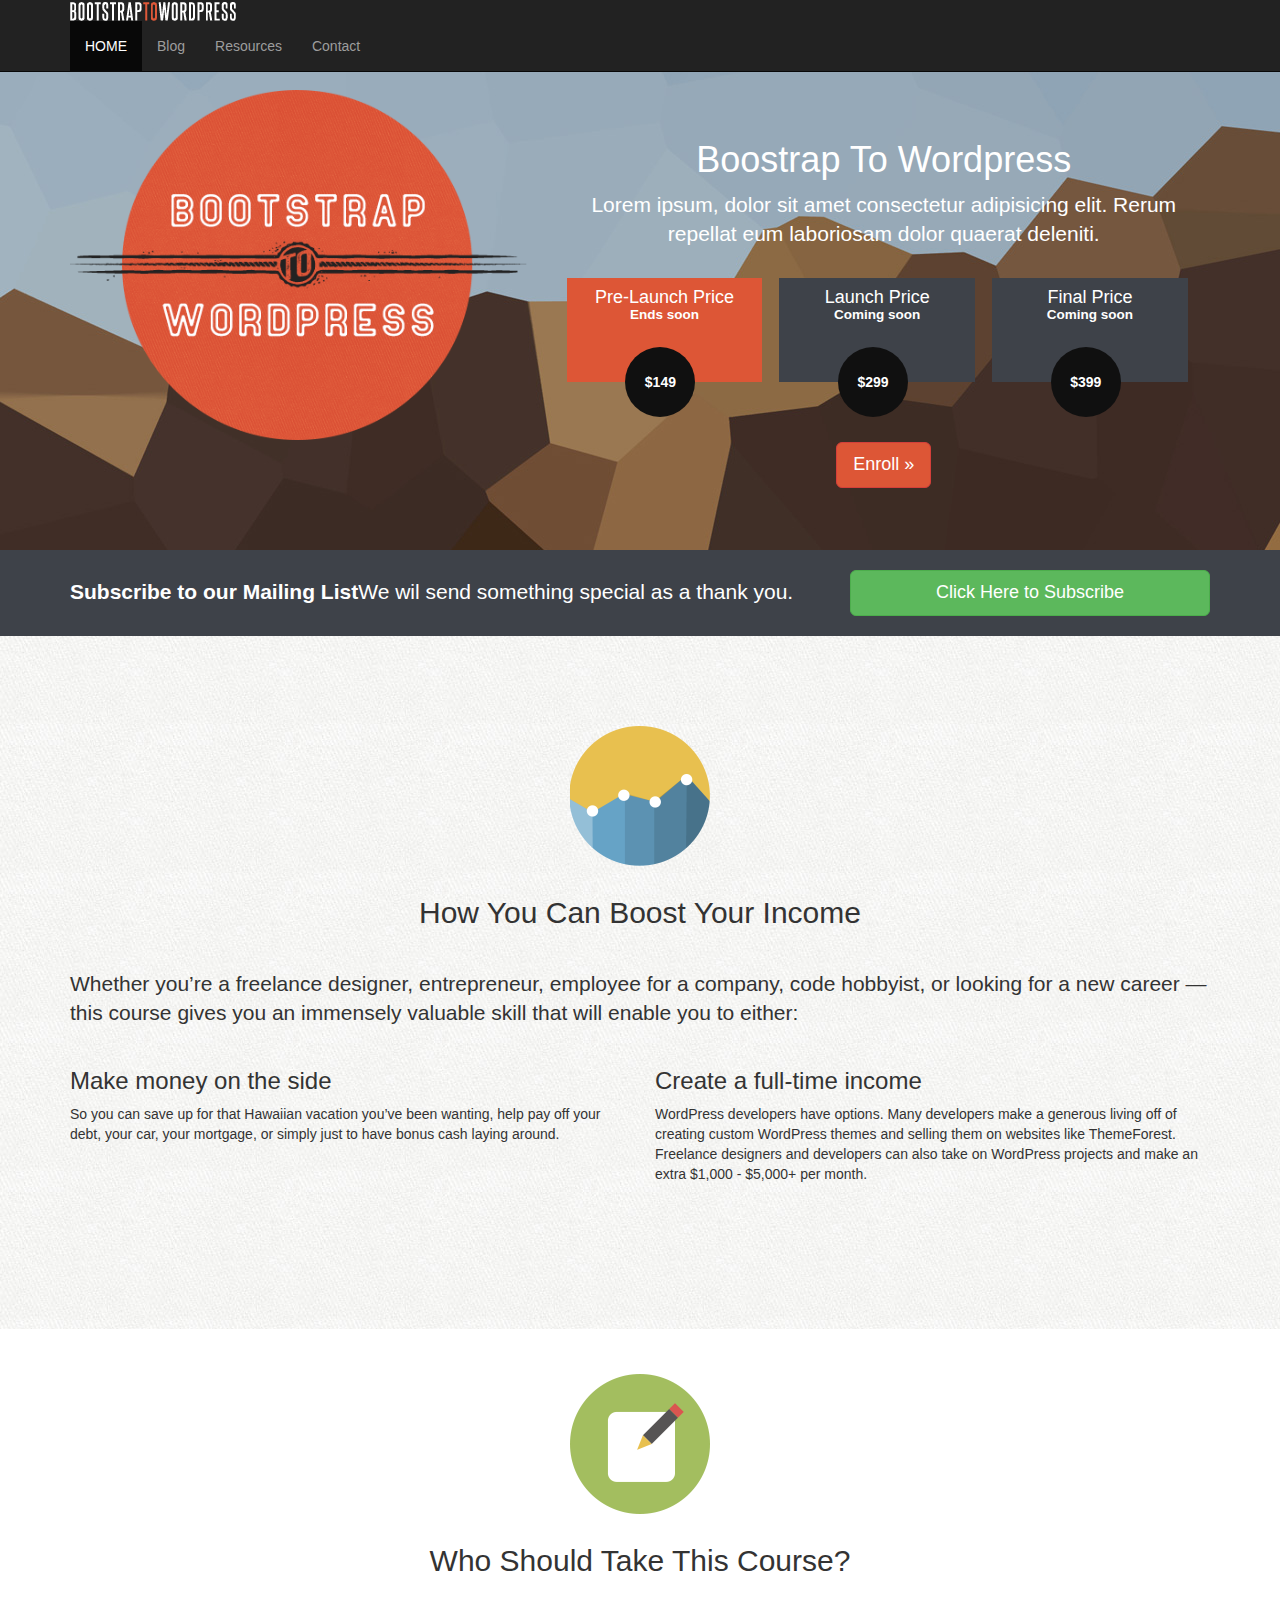
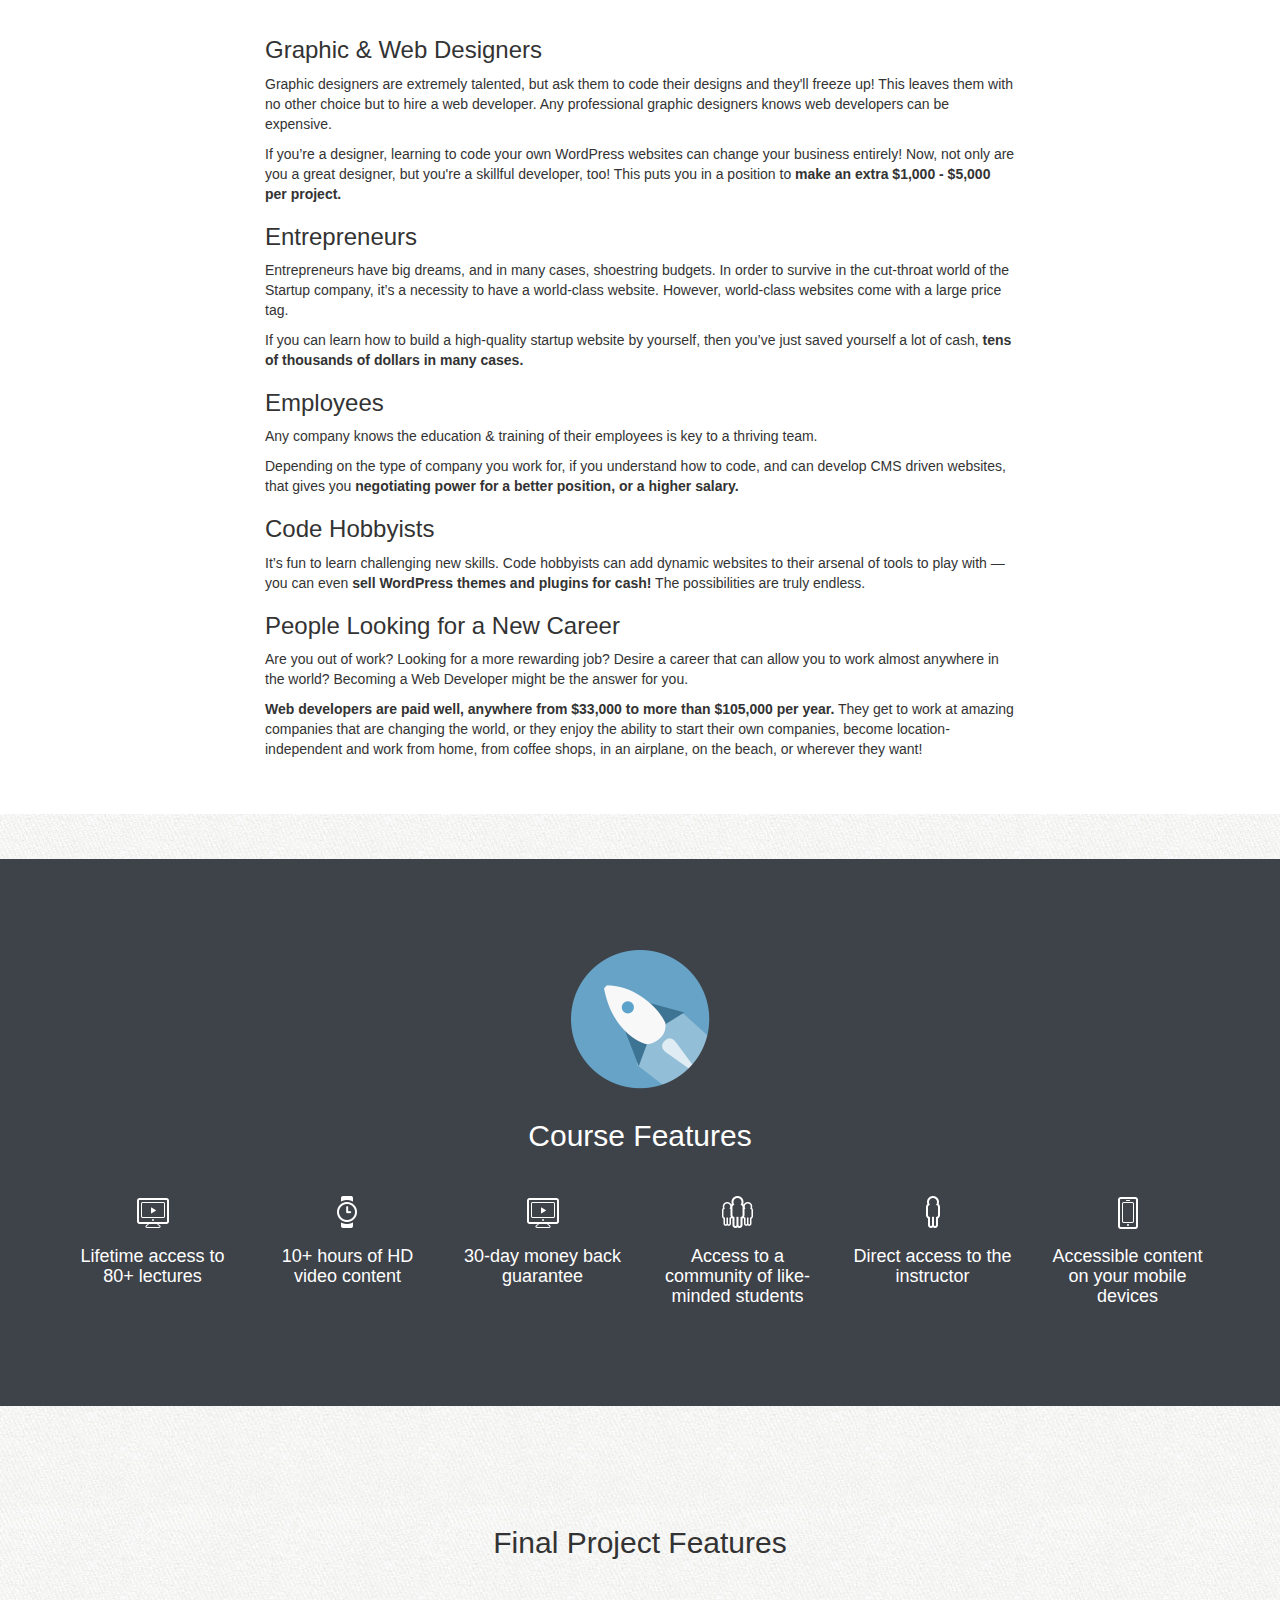
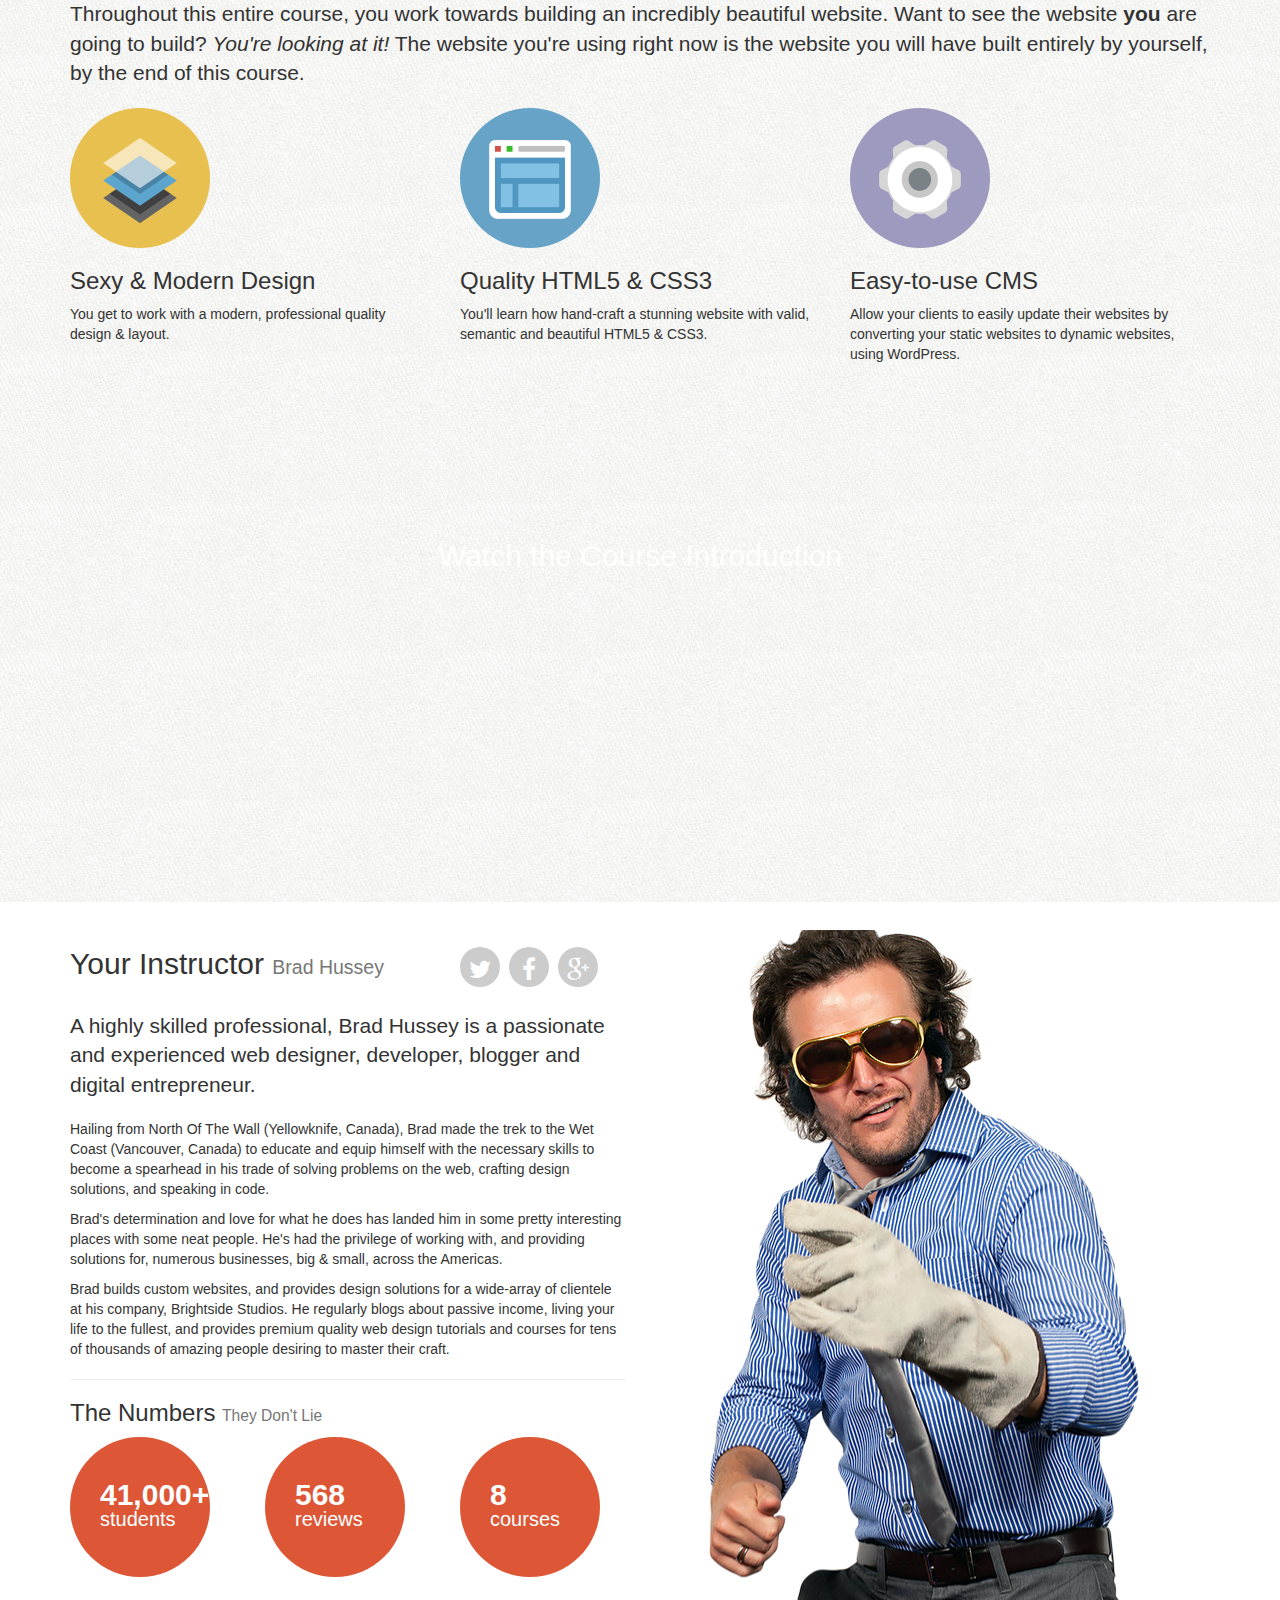
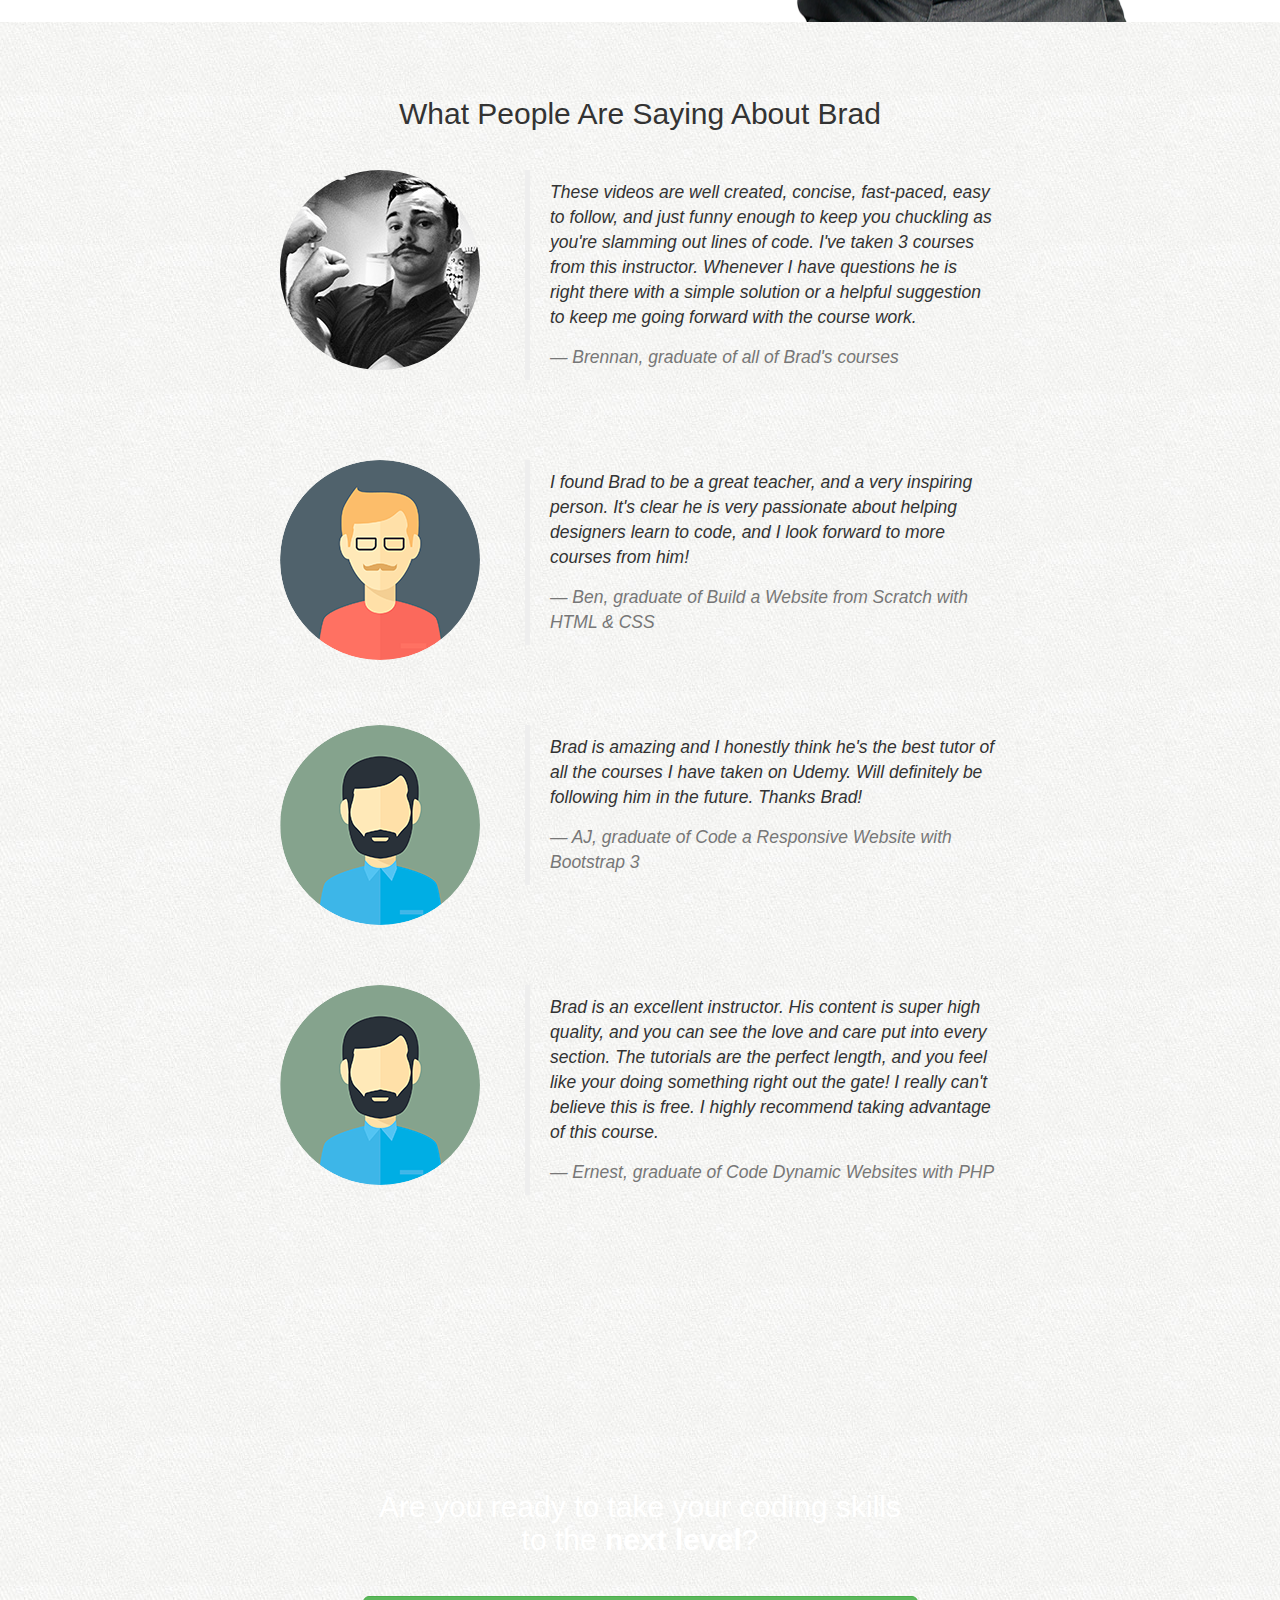
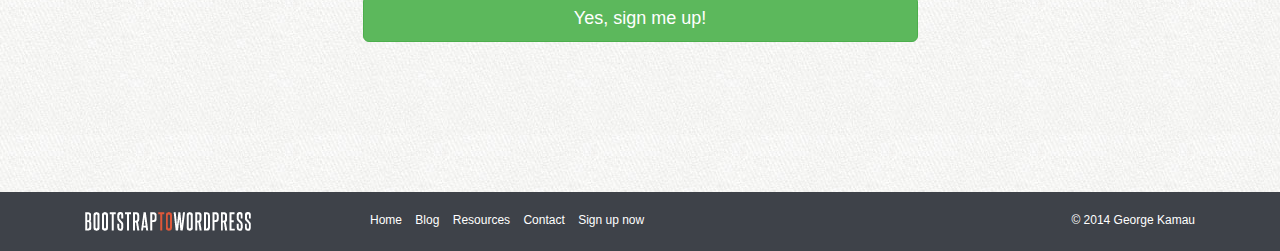
<file: index.html>
<!DOCTYPE html>
<html lang="en">
<head>
    <meta charset="UTF-8">
    <meta name="viewport" content="width=device-width, initial-scale=1.0">
    <title>Boostrap to Wordpress</title>
    <link rel="icon" href="/assests/img/favicon.ico">
    <!-- font awesome icons -->
    <link rel="stylesheet" href="/assests/css/font-awesome/css/font-awesome.min.css">
    <!-- custom css -->
    <link rel="stylesheet" href="assests/css/custom.css">
    <!-- boostrap fonts -->
     <link rel="stylesheet" href="/assests/css/bootstrap.min.css">
    <!-- google fonts -->
    <link rel="preconnect" href="https://fonts.googleapis.com">
    <link rel="preconnect" href="https://fonts.gstatic.com" crossorigin>
    <link href="https://fonts.googleapis.com/css2?family=Raleway:ital,wght@0,100..900;1,100..900&display=swap" rel="stylesheet">
</head>
<body>
    
    <header class="site-header" role="banner">
        <div class="navbar-wrapper" >
               <div class="navbar navbar-inverse navbar-fixed-top" role="navigation">
                <div class="container">
                    <div class="navbar-header ">
                        <button type="button" class="navbar-toggle" data-toggle="collapse" data-target=".navbar-collapse">
                           <span class="sr-only">Toggle navigation</span>
                           <span class="icon-bar"></span>
                           <span class="icon-bar"></span>
                           <span class="icon-bar"></span>
                        </button>
                        <a class="navbar-brad" href="/"><img src="/assests//img/logo.png"></a>
                        <div class="navbar-collapse  collapse">
                            <ul class="nav navbar-nav">
                                <li class="active"><a href="/">HOME</a></li>
                                <li><a href="blog.html">Blog</a></li>
                                <li><a href="Resources.html">Resources</a></li>
                                <li><a href="contact.html">Contact</a></li>

                            </ul>
                        </div>

                    </div>
                </div>

               </div>
        </div>

    </header>

    <!-- hero section -->
    <section id="hero" data-type="background" data-speed="5">
        <article>
            <div class="container  clearfix">
                <div class="row">
                    <div class="col-sm-5">
                        <img src="/assests/img/logo-badge.png" alt="round logo badge" class="logo">

                    </div>
                    <div class="col-sm-7 hero-text">
                        <h1>Boostrap To Wordpress</h1>
                        <p class="lead"> Lorem ipsum, dolor sit amet consectetur adipisicing elit. 
                        Rerum repellat eum laboriosam dolor quaerat deleniti.</p>
                        <div id="price-timeline">
                           
                            <div class="price - active">
                                <h4>Pre-Launch Price<small>Ends soon</small></h4>
                                <span>$149</span>
                            </div>
                            
                            <div class="price">
                                <h4>Launch Price<small>Coming  soon</small></h4>
                                <span>$299</span>
                            </div>
                            
                            <div class="price">
                                <h4>Final Price<small>Coming soon</small></h4>
                                <span>$399</span>
                            </div>

                        </div>
                        
                    <P><a class="btn btn-lg btn-danger" href="/">Enroll &raquo;</a></P>


                    </div>

                </div>

            </div>

        </article>

    </section>

     <!-- OPT IN  -->
     <section id="optin">
        <div class="container">
            <div class="row">
                <div class="col-sm-8">
                    <p class="lead"><strong>Subscribe to our Mailing List</strong>We wil send something special as a thank you.</p>
                </div>
                <div class="col-sm-4">
                    <button class="btn btn-success  btn-lg btn-block " data-toggle="modal" data-target="#myModal">Click Here to Subscribe</button>

                </div>
            </div>
        </div>

     </section>

      <!-- BOOST YOUR INCOME -->
    <section>
        <section id="boost-income">
            <div class="container">
                
                <div class="section-header">
                    <img src="/assests/img/icon-boost.png" alt="chart">
                    <h2>How You Can Boost Your Income</h2>
                </div>
                
                <p class="lead">Whether you&rsquo;re a freelance designer, entrepreneur, employee for a company, code hobbyist, or looking for a new career &mdash; this course gives you an immensely valuable skill that will enable you to either:</p>
                <div class="row">
                    <div class="col-sm-6">
                        <h3>Make money on the side</h3>
                        <p>So you can save up for that Hawaiian vacation you&rsquo;ve been wanting, help pay off your debt, your car, your mortgage, or simply just to have bonus cash laying around.</p>
                    </div>
                    
                    <div class="col-sm-6">
                        <h3>Create a full-time income</h3>
                        <p>WordPress developers have options. Many developers make a generous living off of creating custom WordPress themes and selling them on websites like ThemeForest. Freelance designers and developers can also take on WordPress projects and make an extra $1,000 - $5,000+ per month.</p>
                    </div>
                </div>
            
            </div>
        </section>
    </section>

     <!-- WHO BENEFITS -->
     <section id="who benefits">
        <section id="who-benefits">
            <div class="container">
                
                <div class="section-header">
                    <img src="/assests/img/icon-pad.png" alt="Pad and pencil">
                    <h2>Who Should Take This Course?</h2>
                </div>
                
                <div class="row">
                    <div class="col-sm-8 col-sm-offset-2">
                    
                        <h3>Graphic &amp; Web Designers</h3>
                        <p>Graphic designers are extremely talented, but ask them to code their designs and they'll freeze up! This leaves them with no other choice but to hire a web developer. Any professional graphic designers knows web developers can be expensive.</p>
                        <p>If you&rsquo;re a designer, learning to code your own WordPress websites can change your business entirely! Now, not only are you a great designer, but you're a skillful developer, too! This puts you in a position to <strong>make an extra $1,000 - $5,000 per project.</strong></p>
    
                        <h3>Entrepreneurs</h3>
                        <p>Entrepreneurs have big dreams, and in many cases, shoestring budgets. In order to survive in the cut-throat world of the Startup company, it&rsquo;s a necessity to have a world-class website.  However, world-class websites come with a large price tag.</p>
                        <p>If you can learn how to build a high-quality startup website by yourself, then you&rsquo;ve just saved yourself a lot of cash, <strong>tens of thousands of dollars in many cases.</strong></p>
    
                        <h3>Employees</h3>
                        <p>Any company knows the education &amp; training of their employees is key to a thriving team.</p>
                        <p>Depending on the type of company you work for, if you understand how to code, and can develop CMS driven websites, that gives you <strong>negotiating power for a better position, or a higher salary.</strong></p>
    
                        <h3>Code Hobbyists</h3>
                        <p>It&rsquo;s fun to learn challenging new skills. Code hobbyists can add dynamic websites to their arsenal of tools to play with &mdash; you can even <strong>sell WordPress themes and plugins for cash!</strong> The possibilities are truly endless.</p>
    
                        <h3>People Looking for a New Career</h3>
                        <p>Are you out of work? Looking for a more rewarding job? Desire a career that can allow you to work almost anywhere in the world? Becoming a Web Developer might be the answer for you.</p>
                        <p><strong>Web developers are paid well, anywhere from $33,000 to more than $105,000 per year.</strong> They get to work at amazing companies that are changing the world, or they enjoy the ability to start their own companies, become location-independent and work from home, from coffee shops, in an airplane, on the beach, or wherever they want!</p>
                        
                    </div>
                </div>
    
            </div>
        </section>
     </section>

      <!--COURSE FEATURES -->
    <section id="course-features">
        <section id="course-features">
            <div class="container">
            
                <div class="section-header">
                    <img src="/assests/img/icon-rocket.png" alt="Rocket">
                    <h2>Course Features</h2>
                </div>
                
                <div class="row">
                    
                    <div class="col-sm-2">
                        <i class="ci ci-computer"></i>
                        <h4>Lifetime access to 80+ lectures</h4>
                    </div>
                    
                    <div class="col-sm-2">
                        <i class="ci ci-watch"></i>
                        <h4>10+ hours of HD video content</h4>
                    </div>
                    
                    <div class="col-sm-2">
                        <i class="ci ci-calendar"></i>
                        <h4>30-day money back guarantee</h4>
                    </div>
                    
                    <div class="col-sm-2">
                        <i class="ci ci-community"></i>
                        <h4>Access to a community of like-minded students</h4>
                    </div>
                    
                    <div class="col-sm-2">
                        <i class="ci ci-instructor"></i>
                        <h4>Direct access to the instructor</h4>
                    </div>
                    
                    <div class="col-sm-2">
                        <i class="ci ci-device"></i>
                        <h4>Accessible content on your mobile devices</h4>
                    </div>
                    
                </div>
            </div>
        </section>
 
    </section>

     <!-- PROJECT FEATURES -->
     <section>
        <section id="project-features">
            <div class="container">
            
                <h2 class="text-center">Final Project Features</h2>
                <p class="lead">Throughout this entire course, you work towards building an incredibly beautiful website. Want to see the website <strong>you</strong> are going to build? <em>You're looking at it!</em> The website you're using right now is the website you will have built entirely by yourself, by the end of this course.</p>
                
                <div class="row">
                    <div class="col-sm-4">
                        <img src="./assests/img/icon-design.png" alt="Design">
                        <h3>Sexy &amp; Modern Design</h3>
                        <p>You get to work with a modern, professional quality design &amp; layout.</p>
                    </div>
                    <div class="col-sm-4">
                        <img src="./assests/img/icon-code.png" alt="Code">
                        <h3>Quality HTML5 &amp; CSS3</h3>
                        <p>You'll learn how hand-craft a stunning website with valid, semantic and beautiful HTML5 &amp; CSS3.</p>
                    </div>
                    <div class="col-sm-4">
                        <img src="/assests/img/icon-cms.png" alt="CMS">
                        <h3>Easy-to-use CMS</h3>
                        <p>Allow your clients to easily update their websites by converting your static websites to dynamic websites, using WordPress.</p>
                    </div>
                    
                </div>
                
            </div>
        </section>
     </section>

     <!-- VIDEO FEATURETE -->
     <section id="featurate">
        <div class="container">
			<div class="row">
				<div class="col-sm-8 col-sm-offset-2">
					<h2>Watch the Course Introduction</h2>
					<iframe width="100%" height="415" src="//www.youtube.com/embed/q-mJJsnOHew" frameborder="0" allowfullscreen></iframe>
				</div>
			</div>	
		</div>
     </section>

     <!-- INSTRUCTOR -->
     
        <section id="instructor">
            <div class="container">
                <div class="row">
                    <div class="col-sm-8 col-md-6">
                        <div class="row">
                            <div class="col-lg-8">
                                <h2>Your Instructor <small>Brad Hussey</small></h2>
                            </div>
                            <div class="col-lg-4">
                                <a href="https://twitter.com/bradhussey" class="badge social twitter" target="_blank"><i class="fa fa-twitter"></i></a>
                                <a href="https://facebook.com/bradhussey" class="badge social facebook" target="_blank"><i class="fa fa-facebook"></i></a>
                                <a href="https://plus.google.com/+BradHussey" class="badge social gplus" target="_blank"><i class="fa fa-google-plus"></i></a>
                            </div>
                        
                        </div>
                        
                        <p class="lead">A highly skilled professional, Brad Hussey is a passionate and experienced web designer, developer, blogger and digital entrepreneur.<p>
                        
                        <p>Hailing from North Of The Wall (Yellowknife, Canada), Brad made the trek to the Wet Coast (Vancouver, Canada) to educate and equip himself with the necessary skills to become a spearhead in his trade of solving problems on the web, crafting design solutions, and speaking in code.</p>
                        
                        <p>Brad's determination and love for what he does has landed him in some pretty interesting places with some neat people. He's had the privilege of working with, and providing solutions for, numerous businesses, big &amp; small, across the Americas.</p>
                        
                        <p>Brad builds custom websites, and provides design solutions for a wide-array of clientele at his company, Brightside Studios. He regularly blogs about passive income, living your life to the fullest, and provides premium quality web design tutorials and courses for tens of thousands of amazing people desiring to master their craft.</p>
                        
                        <hr>
                        
                        <h3>The Numbers <small>They Don't Lie</small></h3>
                        <div class="row">
                            <div class="col-xs-4">
                                <div class="num">
                                    <div class="num-content">
                                        41,000+ <span>students</span>
                                    </div>
                                </div>
                            </div>
                            
                            <div class="col-xs-4">
                                <div class="num">
                                    <div class="num-content">
                                        568 <span>reviews</span>
                                    </div>
                                </div>
                            </div>
                            
                            <div class="col-xs-4">
                                <div class="num">
                                    <div class="num-content">
                                        8 <span>courses</span>
                                    </div>
                                </div>
                            </div>
                        </div>
                        
                    </div>
                </div>
            </div>
        </section>

     <!-- TESTIMONIALS -->
     <section id="kudos">
		<div class="container">
			<div class="row">
			
				<div class="col-sm-8 col-sm-offset-2">
					<h2>What People Are Saying About Brad</h2>
				
					<div class="row testimonial">
						<div class="col-sm-4">
							<img src="/assests/img/brennan.jpg" alt="Brennan">
						</div>
						<div class="col-sm-8">
							<blockquote>
								These videos are well created, concise, fast-paced, easy to follow, and just funny enough to keep you chuckling as you're slamming out lines of code. I've taken 3 courses from this instructor. Whenever I have questions he is right there with a simple solution or a helpful suggestion to keep me going forward with the course work.
								<cite>&mdash; Brennan, graduate of all of Brad's courses</cite>
							</blockquote>
						</div>
					</div>
					
					
					<div class="row testimonial">
						<div class="col-sm-4">
							<img src="/assests/img/ben.png" alt="Illustration of a man with a moustache">
						</div>
						<div class="col-sm-8">
							<blockquote>
								I found Brad to be a great teacher, and a very inspiring person. It's clear he is very passionate about helping designers learn to code, and I look forward to more courses from him!
								<cite>&mdash; Ben, graduate of Build a Website from Scratch with HTML &amp; CSS</cite>
							</blockquote>
						</div>
					</div>
					
					
					<div class="row testimonial">
						<div class="col-sm-4">
							<img src="/assests/img/aj.png" alt="Illustration of a man with a beard">
						</div>
						<div class="col-sm-8">
							<blockquote>
								Brad is amazing and I honestly think he's the best tutor of all the courses I have taken on Udemy. Will definitely be following him in the future. Thanks Brad!
								<cite>&mdash; AJ, graduate of Code a Responsive Website with Bootstrap 3</cite>
							</blockquote>
						</div>
					</div>
	
				
					<div class="row testimonial">
						<div class="col-sm-4">
							<img src="/assests/img/aj.png" alt="Illustration of a man with a goatee">
						</div>
						<div class="col-sm-8">
							<blockquote>
								Brad is an excellent instructor. His content is super high quality, and you can see the love and care put into every section. The tutorials are the perfect length, and you feel like your doing something right out the gate! I really can't believe this is free. I highly recommend taking advantage of this course.
								<cite>&mdash; Ernest, graduate of Code Dynamic Websites with PHP</cite>
							</blockquote>
						</div>
					</div>
					
				</div>
				
			</div>
		</div>
	</section>

     <!-- SIGN UP -->
        <section id="signup" data-type="background" data-speed="4">
            <div class="container">
                <div class="row">
                    <div class="col-sm-6 col-sm-offset-3">
                        <h2>Are you ready to take your coding skills to the <strong>next level</strong>?</h2>
                        <p><a href="" class="btn btn-lg btn-block btn-success">Yes, sign me up!</a></p>
                    </div>
                </div>
            </div>
        </section>

     <!-- FOOTER -->
     <footer >
		<div class="container">
			<div class="col-sm-3">
				<p><a href="/"><img src="assests/img/logo.png" alt="Bootstrap to WordPress"></a></p>
			</div>
			<div class="col-sm-6">
				<nav>
					<ul class="list-unstyled list-inline">
						<li><a href="">Home</a></li>
						<li><a href="">Blog</a></li>
						<li><a href="">Resources</a></li>
						<li><a href="">Contact</a></li>
						<li class="signup-link"><a href="">Sign up now</a></li>
					</ul>
				</nav>
			</div>
			<div class="col-sm-3">
				<p class="pull-right">&copy; 2014 George Kamau</p>
			</div>
		</div>
	</footer>

    <!-- MODAL -->
    <div class="modal fade" id="myModal">
        <div class="modal-dialog">
            <div class="modal-content">
                <div class="modal-header">
                    <!-- close icon not working -->
                    <button type="button" class="close" data-dismiss="modal" >
                        <span aria-hidden="true"></span><span class="sr-only">close</span></button>
                        <h4 class="modal-title"><i class="fa fa-envelope"></i>subscribe to our mailing list</h4>

                </div>
                <div class="modal-body">
                    <p>Lorem ipsum dolor, sit amet consectetur adipisicing elit. Dolor saepe quisquam perspiciatis 
                        repellat nisi ipsa nam dolores sunt distinctio deleniti.</p>
                        <form action="" role="form" class="form-inline">

                            <div class="form-group">
                                <label for="subscribe-name" class="sr-only">First Name</label>
                                <input type="text" class="form-control" id="subscribe-name" placeholder="your first name">
                            </div>
                            <div class="form-group">
                                <label for="subscribe-email" class="sr-only">Your Email</label>
                                <input type="text" class="form-control" id="subscribe-email" placeholder=" email">
                            </div>
                            <input type="submit" class="btn btn-danger" value="subscribe">

                        </form>
                        <hr>

                        <p><small>Lorem, ipsum dolor sit amet consectetur &amp; adipisicing elit. Nihil, odio!</small></p>

                </div>

            </div>
        </div>

    </div>

    <script src="https://ajax.googleapis.com/ajax/libs/jquery/3.7.1/jquery.min.js"></script>
    <script src="/assests/js/jquery-3.7.1.js"></script>
    <script src="/assests/js/bootstrap.min.js"></script>
    <script src="/assests/js/main.js"></script>
</body>
</html>
</file>
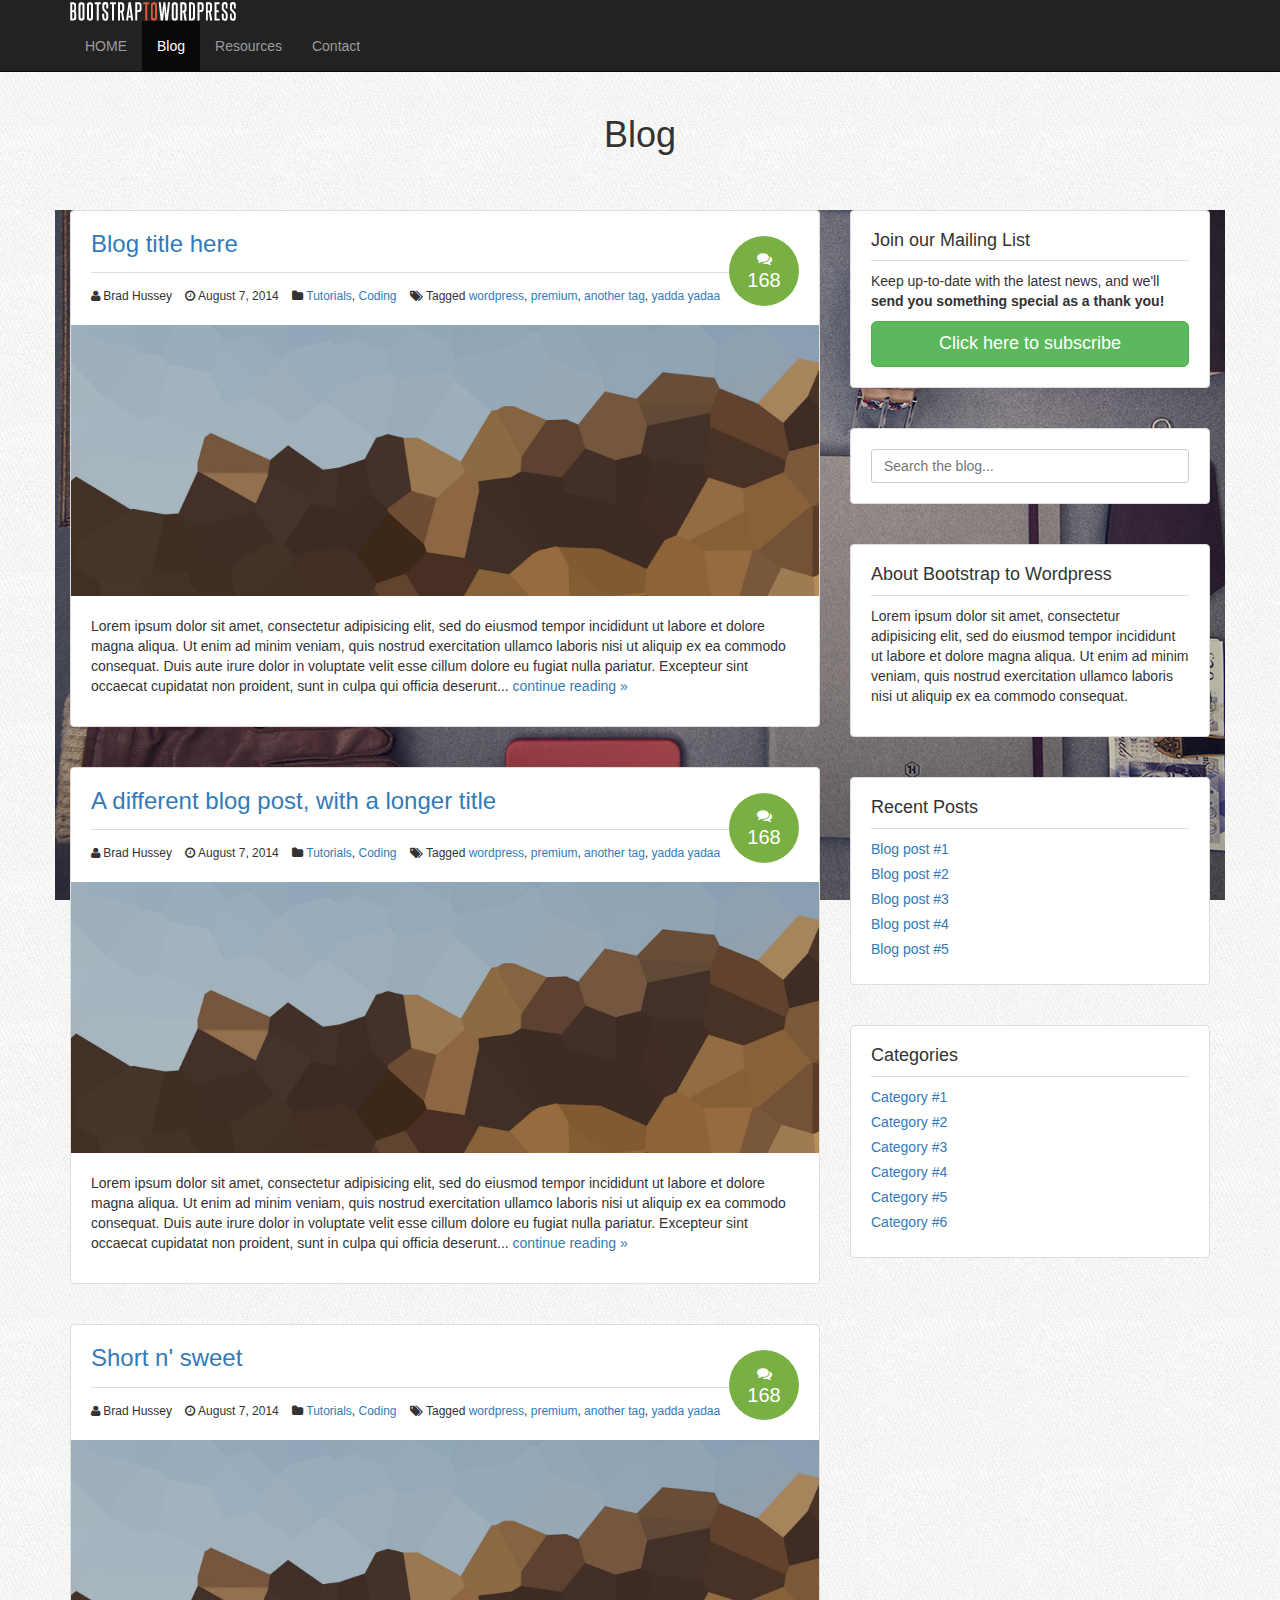
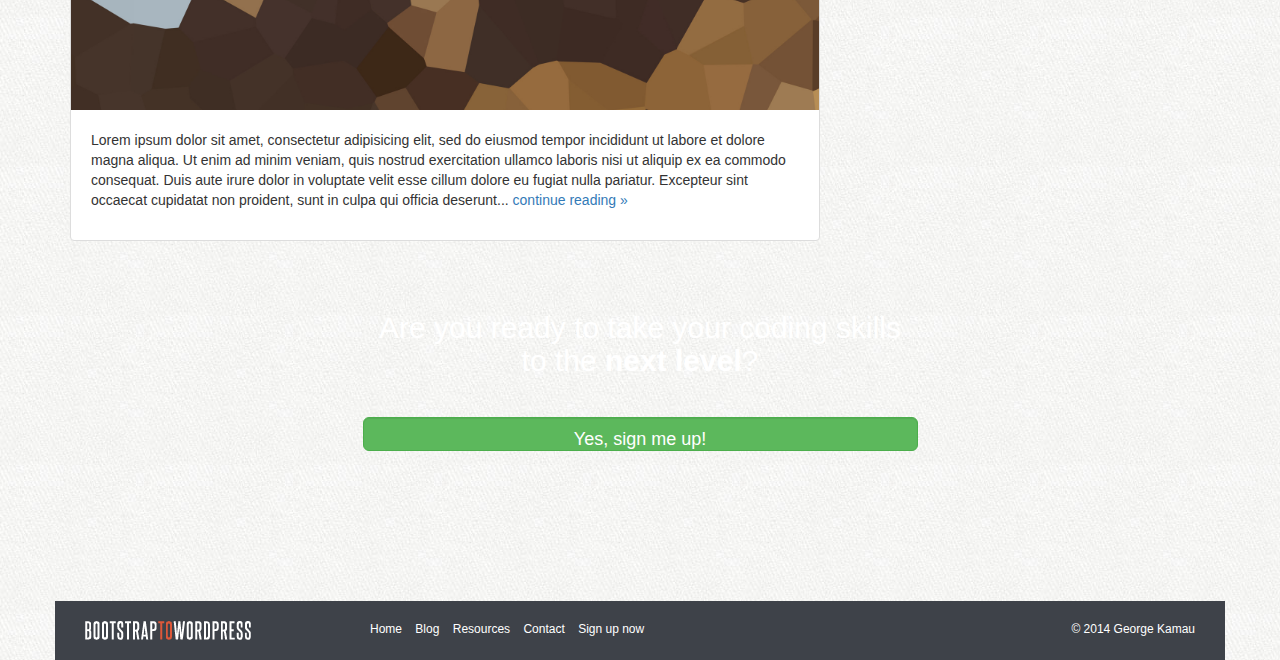
<file: blog.html>
<!DOCTYPE html>
<html lang="en">
    <head>
        <meta charset="UTF-8">
        <meta name="viewport" content="width=device-width, initial-scale=1.0">
        <title>Boostrap to Wordpress</title>
        <link rel="icon" href="/assests/img/favicon.ico">
        <!-- font awesome icons -->
        <link rel="stylesheet" href="/assests/css/font-awesome/css/font-awesome.min.css">
        <!-- custom css -->
        <link rel="stylesheet" href="assests/css/custom.css">
        <!-- boostrap fonts -->
         <link rel="stylesheet" href="/assests/css/bootstrap.min.css">
        <!-- google fonts -->
        <link rel="preconnect" href="https://fonts.googleapis.com">
        <link rel="preconnect" href="https://fonts.gstatic.com" crossorigin>
        <link href="https://fonts.googleapis.com/css2?family=Raleway:ital,wght@0,100..900;1,100..900&display=swap" rel="stylesheet">
    </head>
<body class="blog">
    <header class="site-header" role="banner">
        <div class="navbar-wrapper" >
               <div class="navbar navbar-inverse navbar-fixed-top" role="navigation">
                <div class="container">
                    <div class="navbar-header ">
                        <button type="button" class="navbar-toggle" data-toggle="collapse" data-target=".navbar-collapse">
                           <span class="sr-only">Toggle navigation</span>
                           <span class="icon-bar"></span>
                           <span class="icon-bar"></span>
                           <span class="icon-bar"></span>
                        </button>
                        <a class="navbar-brad" href="/"><img src="/assests//img/logo.png"></a>
                        <div class="navbar-collapse  collapse">
                            <ul class="nav navbar-nav navbar-right">
                                <li ><a href="index.html">HOME</a></li>
                                <li class="active"><a href="blog.html">Blog</a></li>
                                <li><a href="Resources.html">Resources</a></li>
                                <li><a href="contact.html">Contact</a></li>

                            </ul>
                        </div>

                    </div>
                </div>

               </div>
        </div>

    </header>
    <section class="feature-image feature-image-default" data-type="background" data-speed="2">
		<h1 class="page-title">Blog</h1>
	</section>
        <div class="container">
            <div class="row" id="primary">
            
                <main id="content" class="col-sm-8" role="main">
                    
                    <article class="post">
                        <header>
                            <h3><a href="post.html">Blog title here</a></h3>
                            <div class="post-details">
                                <i class="fa fa-user"></i> Brad Hussey
                                <i class="fa fa-clock-o"></i> <time>August 7, 2014</time>
                                <i class="fa fa-folder"></i> <a href="">Tutorials</a>, <a href="">Coding</a>
                                <i class="fa fa-tags"></i> Tagged <a href="">wordpress</a>, <a href="">premium</a>, <a href="">another tag</a>, <a href="">yadda yadaa</a>
                                
                                <div class="post-comments-badge">
                                    <a href=""><i class="fa fa-comments"></i> 168</a>
                                </div>
                            </div>
                        </header>
                        <div class="post-image">
                            <img src="/assests//img/hero-bg.jpg">
                        </div>
                        <div class="post-excerpt">
                            <p>Lorem ipsum dolor sit amet, consectetur adipisicing elit, sed do eiusmod tempor incididunt ut labore et dolore magna aliqua. Ut enim ad minim veniam, quis nostrud exercitation ullamco laboris nisi ut aliquip ex ea commodo consequat. Duis aute irure dolor in voluptate velit esse cillum dolore eu fugiat nulla pariatur. Excepteur sint occaecat cupidatat non proident, sunt in culpa qui officia deserunt... <a href="post.html">continue reading &raquo;</a></p>
                        </div>
                    </article>
                    
                    <article class="post">
                        <header>
                            <h3><a href="">A different blog post, with a longer title</a></h3>
                            <div class="post-details">
                                <i class="fa fa-user"></i> Brad Hussey
                                <i class="fa fa-clock-o"></i> <time>August 7, 2014</time>
                                <i class="fa fa-folder"></i> <a href="">Tutorials</a>, <a href="">Coding</a>
                                <i class="fa fa-tags"></i> Tagged <a href="">wordpress</a>, <a href="">premium</a>, <a href="">another tag</a>, <a href="">yadda yadaa</a>
                                
                                <div class="post-comments-badge">
                                    <a href=""><i class="fa fa-comments"></i> 168</a>
                                </div>
                            </div>
                        </header>
                        <div class="post-image">
                            <img src="/assests/img/hero-bg.jpg">
                        </div>
                        <div class="post-excerpt">
                            <p>Lorem ipsum dolor sit amet, consectetur adipisicing elit, sed do eiusmod tempor incididunt ut labore et dolore magna aliqua. Ut enim ad minim veniam, quis nostrud exercitation ullamco laboris nisi ut aliquip ex ea commodo consequat. Duis aute irure dolor in voluptate velit esse cillum dolore eu fugiat nulla pariatur. Excepteur sint occaecat cupidatat non proident, sunt in culpa qui officia deserunt... <a href="post.html">continue reading &raquo;</a></p>
                        </div>
                    </article>
                    
                    <article class="post">
                        <header>
                            <h3><a href="">Short n' sweet</a></h3>
                            <div class="post-details">
                                <i class="fa fa-user"></i> Brad Hussey
                                <i class="fa fa-clock-o"></i> <time>August 7, 2014</time>
                                <i class="fa fa-folder"></i> <a href="">Tutorials</a>, <a href="">Coding</a>
                                <i class="fa fa-tags"></i> Tagged <a href="">wordpress</a>, <a href="">premium</a>, <a href="">another tag</a>, <a href="">yadda yadaa</a>
                                
                                <div class="post-comments-badge">
                                    <a href=""><i class="fa fa-comments"></i> 168</a>
                                </div>
                            </div>
                        </header>
                        <div class="post-image">
                            <img src="/assests/img/hero-bg.jpg">
                        </div>
                        <div class="post-excerpt">
                            <p>Lorem ipsum dolor sit amet, consectetur adipisicing elit, sed do eiusmod tempor incididunt ut labore et dolore magna aliqua. Ut enim ad minim veniam, quis nostrud exercitation ullamco laboris nisi ut aliquip ex ea commodo consequat. Duis aute irure dolor in voluptate velit esse cillum dolore eu fugiat nulla pariatur. Excepteur sint occaecat cupidatat non proident, sunt in culpa qui officia deserunt... <a href="post.html">continue reading &raquo;</a></p>
                        </div>
                    </article>
                    
                </main>

                <!-- sidebar section -->
                <aside class="col-sm-4">
		    	
                    <div class="widget">
                        <h4>Join our Mailing List</h4>
                        <p>Keep up-to-date with the latest news, and we'll <strong>send you something special as a thank you!</strong></p>
                        <button class="btn btn-success btn-lg btn-block" data-toggle="modal" data-target="#myModal">
                            Click here to subscribe
                        </button>
                    </div>
                    
                    <div class="widget">
                        <form role="form" class="search-form">
                            <label for="sidebar-search" class="sr-only">Search the blog</label>
                            <input type="text" placeholder="Search the blog..." id="sidebar-search">
                        </form>
                    </div>
                    
                    <div class="widget">
                        <h4>About Bootstrap to Wordpress</h4>
                        <p>Lorem ipsum dolor sit amet, consectetur adipisicing elit, sed do eiusmod tempor incididunt ut labore et dolore magna aliqua. Ut enim ad minim veniam, quis nostrud exercitation ullamco laboris nisi ut aliquip ex ea commodo consequat.</p>
                    </div>
                    
                    <div class="widget">
                        <h4>Recent Posts</h4>
                        <ul>
                            <li><a href="">Blog post #1</a></li>
                            <li><a href="">Blog post #2</a></li>
                            <li><a href="">Blog post #3</a></li>
                            <li><a href="">Blog post #4</a></li>
                            <li><a href="">Blog post #5</a></li>
                        </ul>
                    </div>
                    
                    <div class="widget">
                        <h4>Categories</h4>
                        <ul>
                            <li><a href="">Category #1</a></li>
                            <li><a href="">Category #2</a></li>
                            <li><a href="">Category #3</a></li>
                            <li><a href="">Category #4</a></li>
                            <li><a href="">Category #5</a></li>
                            <li><a href="">Category #6</a></li>
                        </ul>
                    </div>
                    
                </aside>
    </section>

     <!-- SIGN UP -->
     <section id="signup" data-type="background" data-speed="4">
        <div class="container">
            <div class="row">
                <div class="col-sm-6 col-sm-offset-3">
                    <h2>Are you ready to take your coding skills to the <strong>next level</strong>?</h2>
                    <p><a href="" class="btn btn-lg btn-block btn-success form-control">Yes, sign me up!</a></p>
                </div>
            </div>
        </div>
    </section>


       <!-- FOOTER -->
       <footer >
		<div class="container">
			<div class="col-sm-3">
				<p><a href="/"><img src="assests/img/logo.png" alt="Bootstrap to WordPress"></a></p>
			</div>
			<div class="col-sm-6">
				<nav>
					<ul class="list-unstyled list-inline">
						<li><a href="">Home</a></li>
						<li><a href="blog.html">Blog</a></li>
						<li><a href="">Resources</a></li>
						<li><a href="">Contact</a></li>
						<li class="signup-link"><a href="">Sign up now</a></li>
					</ul>
				</nav>
			</div>
			<div class="col-sm-3">
				<p class="pull-right">&copy; 2014 George Kamau</p>
			</div>
		</div>
	</footer>
    <script src="https://ajax.googleapis.com/ajax/libs/jquery/3.7.1/jquery.min.js"></script>
    <script src="/assests/js/jquery-3.7.1.js"></script>
    <script src="/assests/js/bootstrap.min.js"></script>
    <script src="/assests/js/main.js"></script>
</body>
</html>
</file>
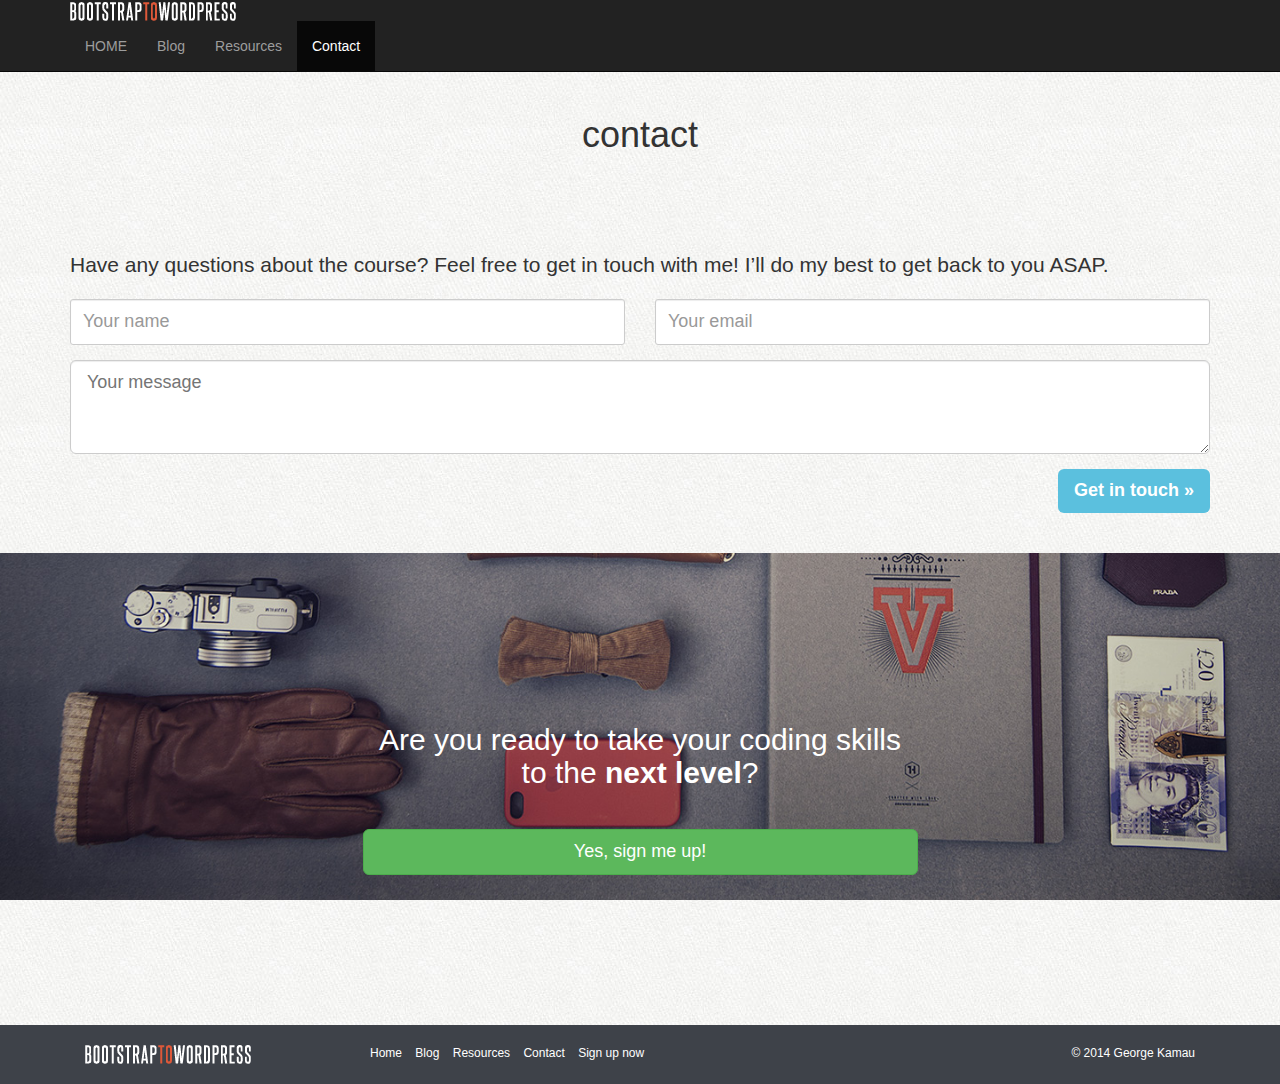
<file: contact.html>
<!DOCTYPE html>
<html lang="en">
    <head>
        <meta charset="UTF-8">
        <meta name="viewport" content="width=device-width, initial-scale=1.0">
        <title>Boostrap to Wordpress</title>
        <link rel="icon" href="/assests/img/favicon.ico">
        <!-- font awesome icons -->
        <link rel="stylesheet" href="/assests/css/font-awesome/css/font-awesome.min.css">
        <!-- custom css -->
        <link rel="stylesheet" href="assests/css/custom.css">
        <!-- boostrap fonts -->
         <link rel="stylesheet" href="/assests/css/bootstrap.min.css">
        <!-- google fonts -->
        <link rel="preconnect" href="https://fonts.googleapis.com">
        <link rel="preconnect" href="https://fonts.gstatic.com" crossorigin>
        <link href="https://fonts.googleapis.com/css2?family=Raleway:ital,wght@0,100..900;1,100..900&display=swap" rel="stylesheet">
    </head>
<body>
    <header class="site-header" role="banner">
        <div class="navbar-wrapper" >
               <div class="navbar navbar-inverse navbar-fixed-top" role="navigation">
                <div class="container">
                    <div class="navbar-header ">
                        <button type="button" class="navbar-toggle" data-toggle="collapse" data-target=".navbar-collapse">
                           <span class="sr-only">Toggle navigation</span>
                           <span class="icon-bar"></span>
                           <span class="icon-bar"></span>
                           <span class="icon-bar"></span>
                        </button>
                        <a class="navbar-brad" href="/"><img src="/assests//img/logo.png"></a>
                        <div class="navbar-collapse  collapse">
                            <ul class="nav navbar-nav">
                                <li><a href="/">HOME</a></li>
                                <li><a href="blog.html">Blog</a></li>
                                <li><a href="Resources.html">Resources</a></li>
                                <li  class="active"><a href="contact.html">Contact</a></li>

                            </ul>
                        </div>

                    </div>
                </div>

               </div>
        </div>

    </header>
    <section class="feature-image feature-image-default" data-type="background" data-speed="2" >
        <h1 class="page-title">contact</h1>
   </section>
   <div class="container">
    <div class="row" id="primary">
        <div id="content" class="col-sm-12">
            <section class="main-content">
                <p class="lead">Have any questions about the course? Feel free to get in touch with me! I&rsquo;ll do my best to get back to you ASAP.</p>
			    	
			    	<form role="form" class="clearfix">
	    				<div class="row">
	    					<div class="col-sm-6">
	    						<div class="form-group">
		    						<label class="sr-only" for="contact-name">Name</label>
									<input type="text" class="form-control input-lg" id="contact-name" placeholder="Your name">
	    						</div>
	    					</div>
	    					
	    					<div class="col-sm-6">
	    						<div class="form-group">
		    						<label class="sr-only" for="contact-email">Email</label>
									<input type="text" class="form-control input-lg" id="contact-email" placeholder="Your email">
	    						</div>
	    					</div>
	    					
	    					<div class="col-sm-12">
	    						<div class="form-group">
		    						<label class="sr-only" for="contact-words">Message</label>
		    						<textarea class="form-conrol input-lg" id="contact-words" placeholder="Your message" rows="3"></textarea>
	    						</div>
	    					</div>
	    				</div>
						<input type="submit" class="btn btn-info btn-lg pull-right" value="Get in touch &raquo;">
			        </form>

            </section>
        </div>
    </div>
   </div>
    <!-- SIGN UP -->
    <section id="signup" data-type="background" data-speed="4">
        <div class="container">
            <div class="row">
                <div class="col-sm-6 col-sm-offset-3">
                    <h2>Are you ready to take your coding skills to the <strong>next level</strong>?</h2>
                    <p><a href="" class="btn btn-lg btn-block btn-success">Yes, sign me up!</a></p>
                </div>
            </div>
        </div>
    </section>
    


       <!-- FOOTER -->
       <footer >
		<div class="container">
			<div class="col-sm-3">
				<p><a href="/"><img src="/assests/img/logo.png" alt="Bootstrap to WordPress"></a></p>
			</div>
			<div class="col-sm-6">
				<nav>
					<ul class="list-unstyled list-inline">
						<li><a href="index.html">Home</a></li>
						<li><a href="blog.html">Blog</a></li>
						<li><a href="resources.html">Resources</a></li>
						<li><a href="contact.html">Contact</a></li>
						<li class="signup-link"><a href="">Sign up now</a></li>
					</ul>
				</nav>
			</div>
			<div class="col-sm-3">
				<p class="pull-right">&copy; 2014 George Kamau</p>
			</div>
		</div>
	</footer>
    <script src="https://ajax.googleapis.com/ajax/libs/jquery/3.7.1/jquery.min.js"></script>
    <script src="/assests/js/jquery-3.7.1.js"></script>
    <script src="/assests/js/bootstrap.min.js"></script>
    <script src="/assests/js/main.js"></script>
</body>
</html>
</file>
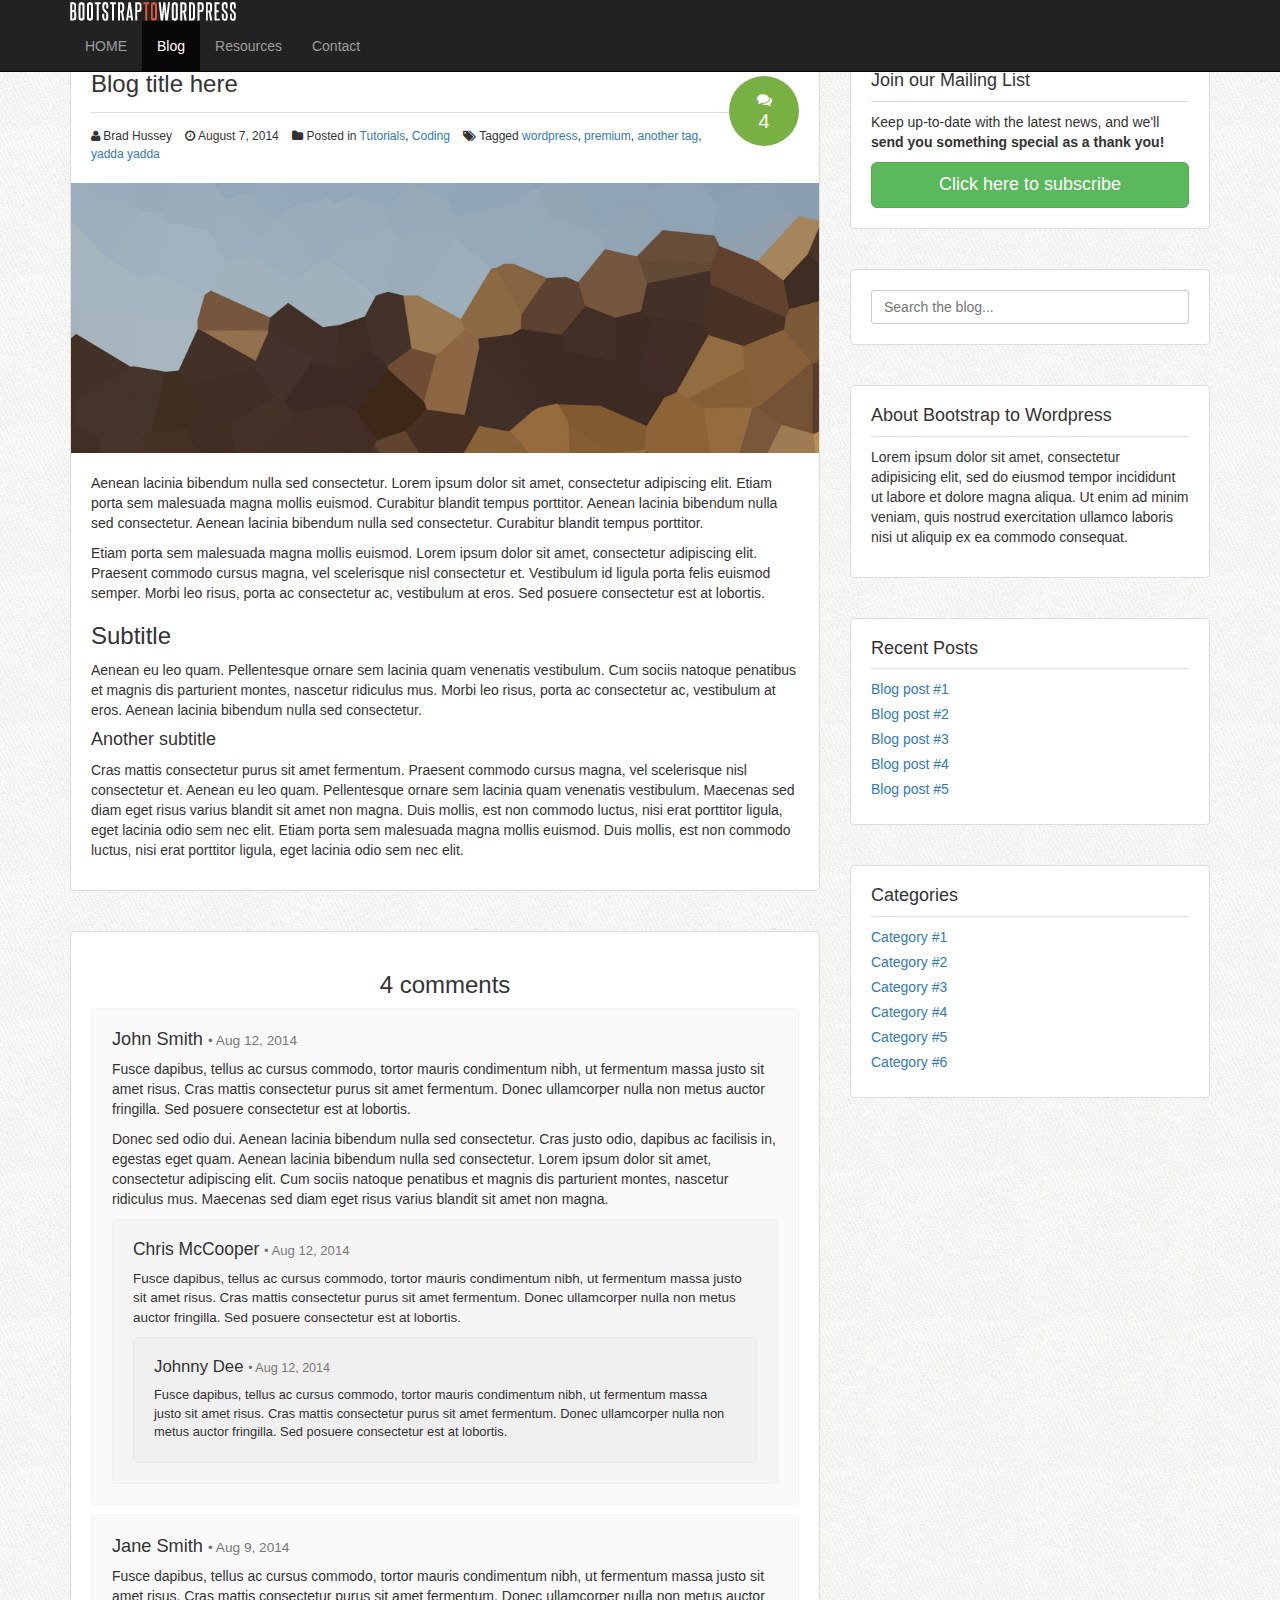
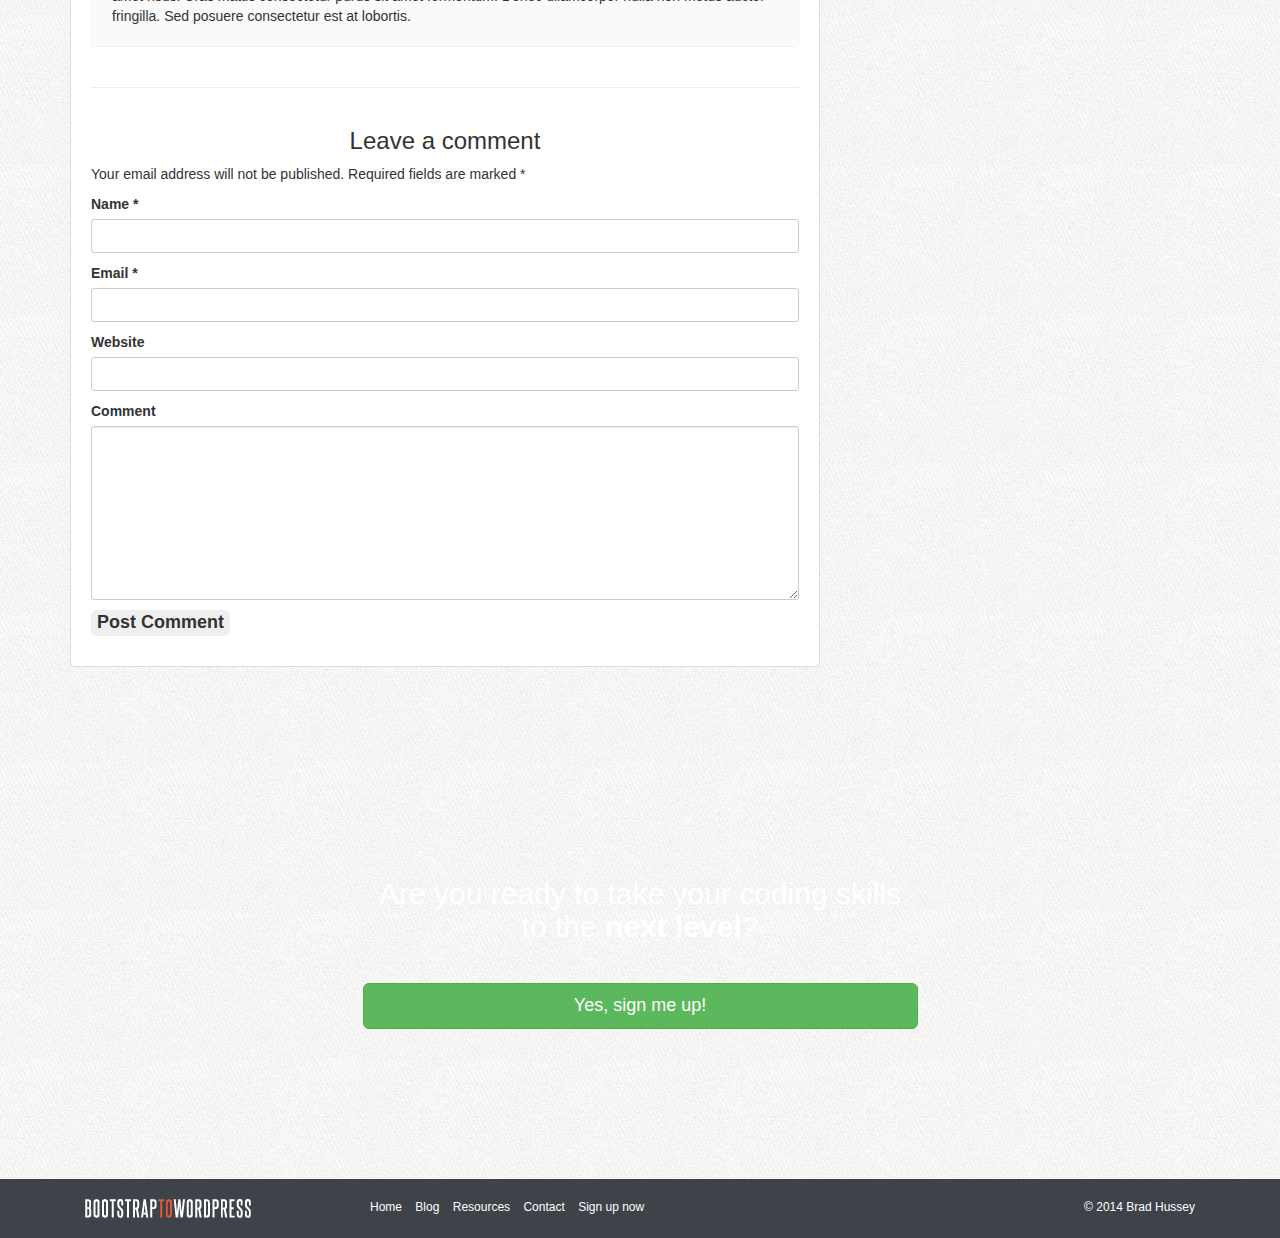
<file: post.html>
<!DOCTYPE html>
<html lang="en">
    <head>
        <meta charset="UTF-8">
        <meta name="viewport" content="width=device-width, initial-scale=1.0">
        <title>Boostrap to Wordpress</title>
        <link rel="icon" href="/assests/img/favicon.ico">
        <!-- font awesome icons -->
        <link rel="stylesheet" href="/assests/css/font-awesome/css/font-awesome.min.css">
        <!-- custom css -->
        <link rel="stylesheet" href="assests/css/custom.css">
        <!-- boostrap fonts -->
         <link rel="stylesheet" href="/assests/css/bootstrap.min.css">
        <!-- google fonts -->
        <link rel="preconnect" href="https://fonts.googleapis.com">
        <link rel="preconnect" href="https://fonts.gstatic.com" crossorigin>
        <link href="https://fonts.googleapis.com/css2?family=Raleway:ital,wght@0,100..900;1,100..900&display=swap" rel="stylesheet">
    </head>
<body class="blog">
    <header class="site-header" role="banner">
        <div class="navbar-wrapper" >
               <div class="navbar navbar-inverse navbar-fixed-top" role="navigation">
                <div class="container">
                    <div class="navbar-header ">
                        <button type="button" class="navbar-toggle" data-toggle="collapse" data-target=".navbar-collapse">
                           <span class="sr-only">Toggle navigation</span>
                           <span class="icon-bar"></span>
                           <span class="icon-bar"></span>
                           <span class="icon-bar"></span>
                        </button>
                        <a class="navbar-brad" href="/"><img src="/assests//img/logo.png"></a>
                        <div class="navbar-collapse  collapse">
                            <ul class="nav navbar-nav navbar-right">
                                <li ><a href="index.html">HOME</a></li>
                                <li class="active"><a href="blog.html">Blog</a></li>
                                <li><a href="Resources.html">Resources</a></li>
                                <li><a href="contact.html">Contact</a></li>

                            </ul>
                        </div>

                    </div>
                </div>

               </div>
        </div>

    </header>
        <div class="container">
            <div class="row">
                <div id="content" class="col-sm-8">
                    <article class="post">
                        <header>
                            <h1>Blog title here</h1>
                            <div class="post-details">
                                <i class="fa fa-user"></i> Brad Hussey
                                <i class="fa fa-clock-o"></i> <time>August 7, 2014</time>
                                <i class="fa fa-folder"></i> Posted in <a href="">Tutorials</a>, <a href="">Coding</a>
                                <i class="fa fa-tags"></i> Tagged <a href="">wordpress</a>, <a href="">premium</a>, <a href="">another tag</a>, <a href="">yadda yadda</a>
                                
                                <div class="post-comments-badge"><a href=""><i class="fa fa-comments"></i> 4</a></div>
                            </div>
                        </header>
                        <div class="post-image">
                            <img src="/assests/img/hero-bg.jpg">
                        </div>
                        <div class="post-body">
                            <p>Aenean lacinia bibendum nulla sed consectetur. Lorem ipsum dolor sit amet, consectetur adipiscing elit. Etiam porta sem malesuada magna mollis euismod. Curabitur blandit tempus porttitor. Aenean lacinia bibendum nulla sed consectetur. Aenean lacinia bibendum nulla sed consectetur. Curabitur blandit tempus porttitor.</p>
    
                            <p>Etiam porta sem malesuada magna mollis euismod. Lorem ipsum dolor sit amet, consectetur adipiscing elit. Praesent commodo cursus magna, vel scelerisque nisl consectetur et. Vestibulum id ligula porta felis euismod semper. Morbi leo risus, porta ac consectetur ac, vestibulum at eros. Sed posuere consectetur est at lobortis.</p>
                            
                            <h3>Subtitle</h3>
                            <p>Aenean eu leo quam. Pellentesque ornare sem lacinia quam venenatis vestibulum. Cum sociis natoque penatibus et magnis dis parturient montes, nascetur ridiculus mus. Morbi leo risus, porta ac consectetur ac, vestibulum at eros. Aenean lacinia bibendum nulla sed consectetur.</p>
                            
                            <h4>Another subtitle</h4>
                            <p>Cras mattis consectetur purus sit amet fermentum. Praesent commodo cursus magna, vel scelerisque nisl consectetur et. Aenean eu leo quam. Pellentesque ornare sem lacinia quam venenatis vestibulum. Maecenas sed diam eget risus varius blandit sit amet non magna. Duis mollis, est non commodo luctus, nisi erat porttitor ligula, eget lacinia odio sem nec elit. Etiam porta sem malesuada magna mollis euismod. Duis mollis, est non commodo luctus, nisi erat porttitor ligula, eget lacinia odio sem nec elit.</p>
                        </div>
                    </article>
                    <div id="comments">
                        <div class="comments-wrap">
                            <h3>4 comments</h3>
                            
                            <!-- These comments will have an image and more information when we use WordPress -->
                            
                            <ol class="comments-list">
                                <li class="comment">
                                    <h4>John Smith <small>&bull; Aug 12, 2014</small></h4>
                                    <div class="comment-body">
                                        <p>Fusce dapibus, tellus ac cursus commodo, tortor mauris condimentum nibh, ut fermentum massa justo sit amet risus. Cras mattis consectetur purus sit amet fermentum. Donec ullamcorper nulla non metus auctor fringilla. Sed posuere consectetur est at lobortis.</p>
        
                                        <p>Donec sed odio dui. Aenean lacinia bibendum nulla sed consectetur. Cras justo odio, dapibus ac facilisis in, egestas eget quam. Aenean lacinia bibendum nulla sed consectetur. Lorem ipsum dolor sit amet, consectetur adipiscing elit. Cum sociis natoque penatibus et magnis dis parturient montes, nascetur ridiculus mus. Maecenas sed diam eget risus varius blandit sit amet non magna.</p>
                                    </div>
                                    
                                    <ol class="children">
                                        <li class="comment">
                                            <h4>Chris McCooper <small>&bull; Aug 12, 2014</small></h4>
                                            <div class="comment-body">
                                                <p>Fusce dapibus, tellus ac cursus commodo, tortor mauris condimentum nibh, ut fermentum massa justo sit amet risus. Cras mattis consectetur purus sit amet fermentum. Donec ullamcorper nulla non metus auctor fringilla. Sed posuere consectetur est at lobortis.</p>
                                            </div>
                                            
                                            <ol class="children">
                                                <li class="comment">
                                                    <h4>Johnny Dee <small>&bull; Aug 12, 2014</small></h4>
                                                    <div class="comment-body">
                                                        <p>Fusce dapibus, tellus ac cursus commodo, tortor mauris condimentum nibh, ut fermentum massa justo sit amet risus. Cras mattis consectetur purus sit amet fermentum. Donec ullamcorper nulla non metus auctor fringilla. Sed posuere consectetur est at lobortis.</p>
                                                    </div>
                                                </li>
                                            </ol>
                                            
                                        </li>
                                    </ol>
                                </li>
                                
                                <li class="comment">
                                    <h4>Jane Smith <small>&bull; Aug 9, 2014</small></h4>
                                    <div class="comment-body">
                                        <p>Fusce dapibus, tellus ac cursus commodo, tortor mauris condimentum nibh, ut fermentum massa justo sit amet risus. Cras mattis consectetur purus sit amet fermentum. Donec ullamcorper nulla non metus auctor fringilla. Sed posuere consectetur est at lobortis.</p>
                                    </div>
                                </li>
                            </ol>
                            
                            <div id="leave-comment">
                                <h3>Leave a comment</h3>
                                
                                <form>
                                    <p>Your email address will not be published. Required fields are marked <span class="required">*</span></p>
                                    <p class="comment-form-author">
                                        <label>Name *</label>
                                        <input id="author" type="text">
                                    </p>
                                    <p class="comment-form-email">
                                        <label for="email">Email *</label>
                                        <input id="email"  type="email">
                                    </p>
                                    <p class="comment-form-url">
                                        <label for="url">Website</label>
                                        <input id="url"  type="url">
                                    </p>
                                    <p class="comment-form-comment">
                                        <label for="comment">Comment</label>
                                        <textarea id="comment" cols="45" rows="8"></textarea>
                                    </p>
                                    <p class="form-submit">
                                        <input name="submit" type="submit" id="submit" value="Post Comment">
                                    </p>
                                </form>
                                
                            </div>
                            
                        </div>
                    </div>
               
                

                </div>
            
                <!-- sidebar section -->
                <aside class="col-sm-4">
		    	
                    <div class="widget">
                        <h4>Join our Mailing List</h4>
                        <p>Keep up-to-date with the latest news, and we'll <strong>send you something special as a thank you!</strong></p>
                        <button class="btn btn-success btn-lg btn-block" data-toggle="modal" data-target="#myModal">
                            Click here to subscribe
                        </button>
                    </div>
                    
                    <div class="widget">
                        <form role="form" class="search-form">
                            <label for="sidebar-search" class="sr-only">Search the blog</label>
                            <input type="text" placeholder="Search the blog..." id="sidebar-search">
                        </form>
                    </div>
                    
                    <div class="widget">
                        <h4>About Bootstrap to Wordpress</h4>
                        <p>Lorem ipsum dolor sit amet, consectetur adipisicing elit, sed do eiusmod tempor incididunt ut labore et dolore magna aliqua. Ut enim ad minim veniam, quis nostrud exercitation ullamco laboris nisi ut aliquip ex ea commodo consequat.</p>
                    </div>
                    
                    <div class="widget">
                        <h4>Recent Posts</h4>
                        <ul>
                            <li><a href="">Blog post #1</a></li>
                            <li><a href="">Blog post #2</a></li>
                            <li><a href="">Blog post #3</a></li>
                            <li><a href="">Blog post #4</a></li>
                            <li><a href="">Blog post #5</a></li>
                        </ul>
                    </div>
                    
                    <div class="widget">
                        <h4>Categories</h4>
                        <ul>
                            <li><a href="">Category #1</a></li>
                            <li><a href="">Category #2</a></li>
                            <li><a href="">Category #3</a></li>
                            <li><a href="">Category #4</a></li>
                            <li><a href="">Category #5</a></li>
                            <li><a href="">Category #6</a></li>
                        </ul>
                    </div>
                    
                </aside>

            </div>
        </div>
     <!-- SIGN UP -->
     <section id="signup" data-type="background" data-speed="4">
        <div class="container">
            <div class="row">
                <div class="col-sm-6 col-sm-offset-3">
                    <h2>Are you ready to take your coding skills to the <strong>next level</strong>?</h2>
                    <p><a href="" class="btn btn-lg btn-block btn-success ">Yes, sign me up!</a></p>
                </div>
            </div>
        </div>
    </section>


       <!-- FOOTER -->
       <footer >
		<div class="container">
			<div class="col-sm-3">
				<p><a href="/"><img src="assests/img/logo.png" alt="Bootstrap to WordPress"></a></p>
			</div>
			<div class="col-sm-6">
				<nav>
					<ul class="list-unstyled list-inline">
						<li><a href="">Home</a></li>
						<li><a href="blog.html">Blog</a></li>
						<li><a href="">Resources</a></li>
						<li><a href="">Contact</a></li>
						<li class="signup-link"><a href="">Sign up now</a></li>
					</ul>
				</nav>
			</div>
			<div class="col-sm-3">
				<p class="pull-right">&copy; 2014 Brad Hussey</p>
			</div>
		</div>
	</footer>
    <script src="https://ajax.googleapis.com/ajax/libs/jquery/3.7.1/jquery.min.js"></script>
    <script src="/assests/js/jquery-3.7.1.js"></script>
    <script src="/assests/js/bootstrap.min.js"></script>
    <script src="/assests/js/main.js"></script>
</body>
</html>
</file>
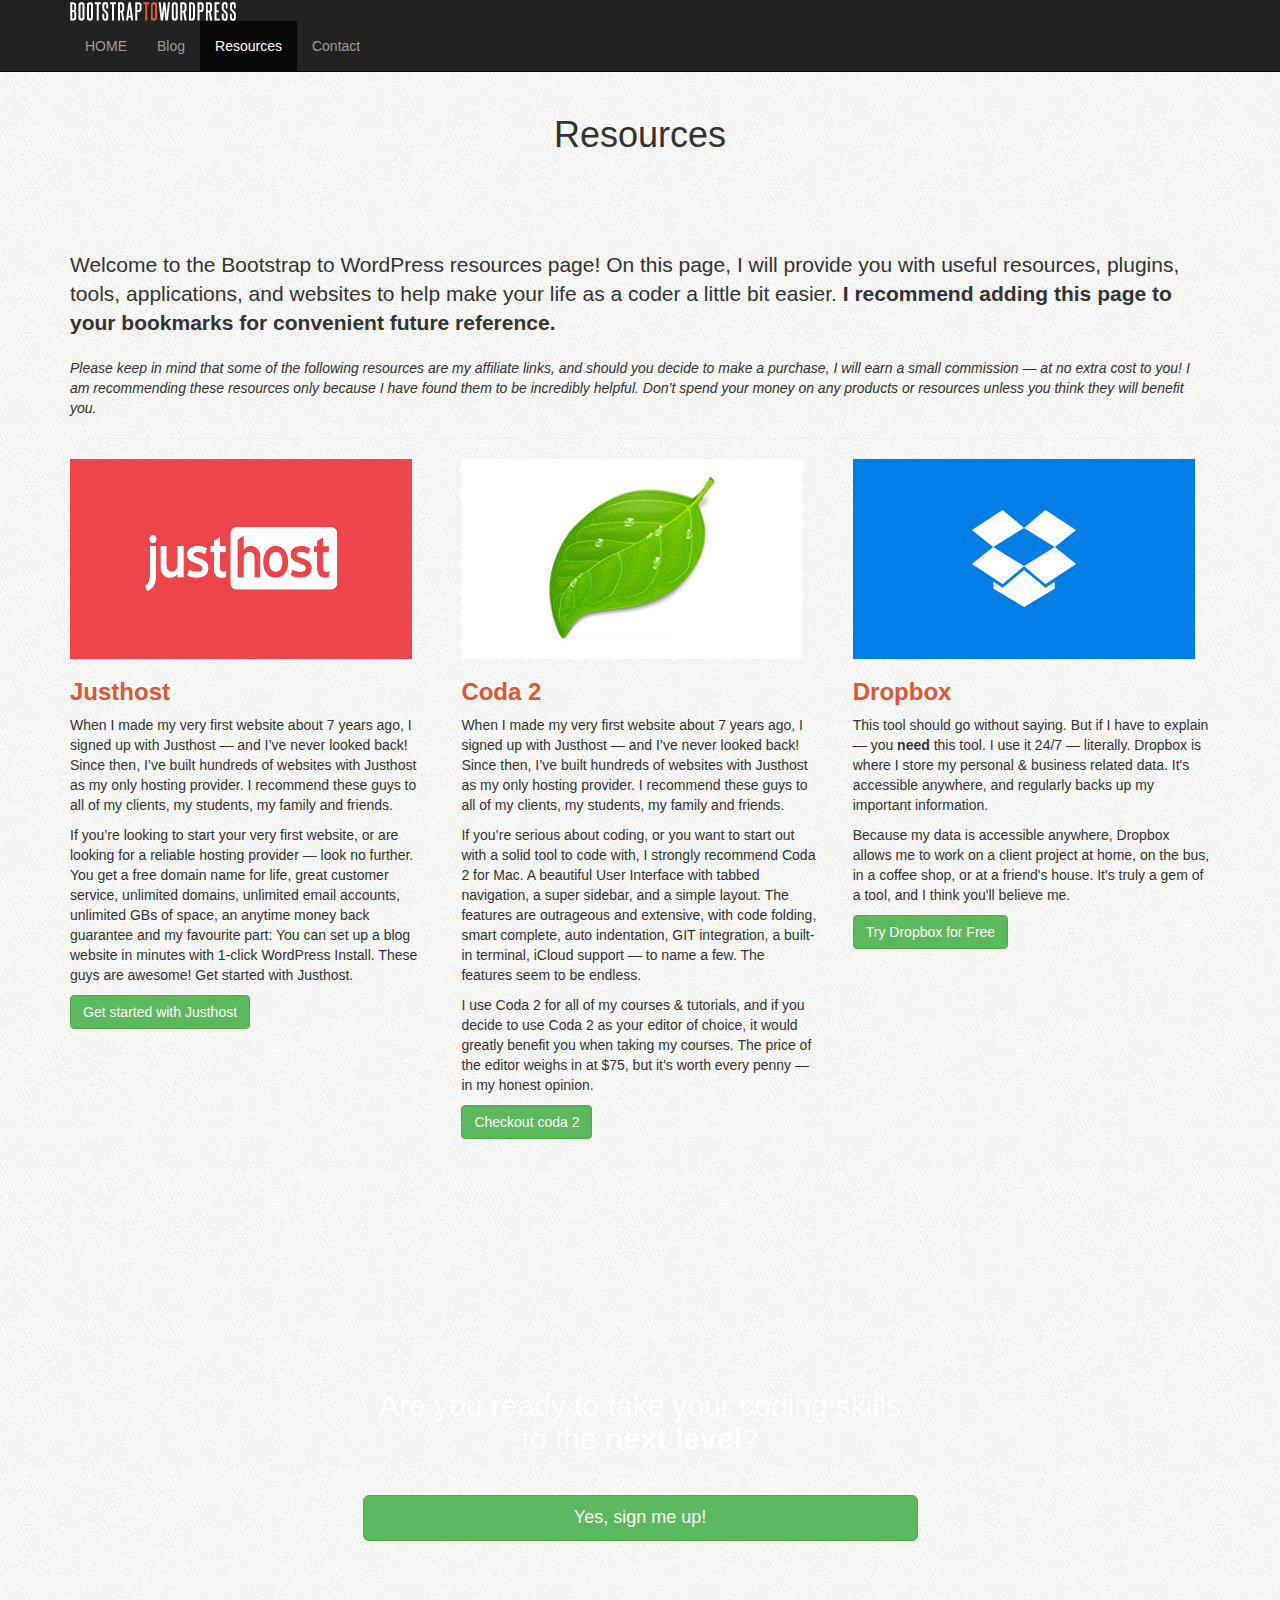
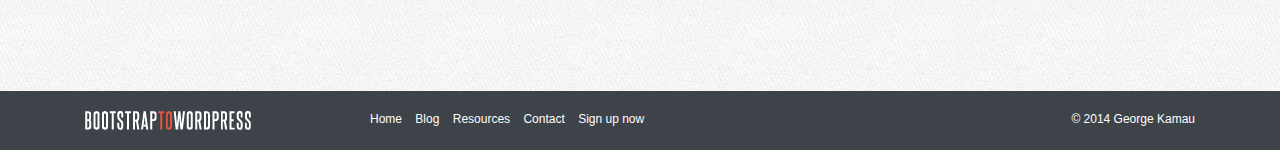
<file: resources.html>
<!DOCTYPE html>
<html lang="en">
    <head>
        <meta charset="UTF-8">
        <meta name="viewport" content="width=device-width, initial-scale=1.0">
        <title>Boostrap to Wordpress</title>
        <link rel="icon" href="/assests/img/favicon.ico">
        <!-- font awesome icons -->
        <link rel="stylesheet" href="/assests/css/font-awesome/css/font-awesome.min.css">
        <!-- custom css -->
        <link rel="stylesheet" href="assests/css/custom.css">
        <!-- boostrap fonts -->
         <link rel="stylesheet" href="/assests/css/bootstrap.min.css">
        <!-- google fonts -->
        <link rel="preconnect" href="https://fonts.googleapis.com">
        <link rel="preconnect" href="https://fonts.gstatic.com" crossorigin>
        <link href="https://fonts.googleapis.com/css2?family=Raleway:ital,wght@0,100..900;1,100..900&display=swap" rel="stylesheet">
    </head>
<body class="full-width resources">
    <header class="site-header" role="banner">
        <div class="navbar-wrapper" >
               <div class="navbar navbar-inverse navbar-fixed-top" role="navigation">
                <div class="container">
                    <div class="navbar-header ">
                        <button type="button" class="navbar-toggle" data-toggle="collapse" data-target=".navbar-collapse">
                           <span class="sr-only">Toggle navigation</span>
                           <span class="icon-bar"></span>
                           <span class="icon-bar"></span>
                           <span class="icon-bar"></span>
                        </button>
                        <a class="navbar-brad" href="/"><img src="/assests//img/logo.png"></a>
                        <div class="navbar-collapse  collapse">
                            <ul class="nav navbar-nav navbar-right">
                                <li ><a href="index.html">HOME</a></li>
                                <li ><a href="blog.html">Blog</a></li>
                                <li class="active"><a href="Resources.html">Resources</a></li>
                                <li><a href="contact.html">Contact</a></li>

                            </ul>
                        </div>

                    </div>
                </div>

               </div>
        </div>

    </header>
    <section class="feature-image feature-image-default" data-type="background" data-speed="2" >
 		<h1 class="page-title">Resources</h1>
	</section>
    <div class="container">
        <div class="row" id="primary">
            <div id="content" class="col-sm-12">
                <section class="main-content">
                    <p class="lead">Welcome to the Bootstrap to WordPress resources page! On this page, I will provide you 
                        with useful resources, plugins, tools, applications, and websites to help make your life as a coder 
                        a little bit easier. <strong>I recommend adding this page to your 
                        bookmarks for convenient future reference.</strong></p>

                        <p><em>Please keep in mind that some of the following resources are my affiliate links, 
                            and should you decide to make a purchase, I will earn a small commission &mdash; at 
                            no extra cost to you! I am recommending these resources only because I have found them
                             to be incredibly helpful. Don&rsquo;t spend your money on any products or 
                            resources unless you think they will benefit you.</em></p>
                            
                            <hr>
                            <div class="resource-row clearfix">
                                <div class="resource">
                                    <img src="/assests/img/justhost-logo.jpg" alt="justhost-logo">
                                    <h3><a href=""></a>Justhost</h3>
                                    <p>When I made my very first website about 7 years ago, I signed up with 
                                        Justhost &mdash; and I&rsquo;ve never looked back! Since then, 
                                        I&rsquo;ve built hundreds of websites with Justhost as my only 
                                        hosting provider. I recommend these guys to all of my clients, 
                                        my students, my family and friends.</p>

                                    <p>If you&rsquo;re looking to start your very first website, or are
                                         looking for a reliable hosting provider &mdash; look no further.
                                          You get a free domain name for life, great customer service, unlimited
                                           domains, unlimited email accounts, unlimited GBs of space, an anytime
                                            money back guarantee and my favourite part: You can set up a blog website
                                             in minutes with 1-click WordPress Install. These guys are awesome! Get
                                              started with Justhost.</p>
                                              <a class="btn btn-success" href="">Get started with Justhost</a>

                                </div>
                                <div class="resource">
                                    <img src="/assests/img/coda2-logo.jpg" alt="coda2-logo">
                                    <h3><a href=""></a>Coda 2</h3>
                                    <p>When I made my very first website about 7 years ago, I signed up with 
                                        Justhost &mdash; and I&rsquo;ve never looked back! Since then, 
                                        I&rsquo;ve built hundreds of websites with Justhost as my only 
                                        hosting provider. I recommend these guys to all of my clients, 
                                        my students, my family and friends.</p>

                                        <p>If you&rsquo;re serious about coding, or you want to start out with a solid tool to code with, I strongly recommend Coda 2 for Mac. A beautiful User Interface with tabbed navigation, a super sidebar, and a simple layout. The features are outrageous and extensive, with code folding, smart complete, auto indentation, GIT integration, a built-in terminal, iCloud support &mdash; to name a few. The features seem to be endless.</p>
                                        <p>I use Coda 2 for all of my courses &amp; tutorials, and if you decide to use Coda 2 as your editor of choice, it would greatly benefit you when taking my courses. The price of the editor weighs in at $75, but it&rsquo;s worth every penny &mdash; in my honest opinion.</p>
                                              <a class="btn btn-success" href="">Checkout coda 2</a>

                                </div>
                                <div class="resource">
                                    <img src="/assests/img/dropbox-logo.jpg" alt="dropbox-logo">
                                    <h3><a href=""></a>Dropbox</h3>
                                <p>This tool should go without saying. But if I have to explain &mdash; you <strong>need</strong> this tool. I use it 24/7 &mdash; literally. Dropbox is where I store my personal &amp; business related data. It's accessible anywhere, and regularly backs up my important information.</p>
                                <p>Because my data is accessible anywhere, Dropbox allows me to work on a client project at home, on the bus, in a coffee shop, or at a friend's house. It's truly a gem of a tool, and I think you'll believe me.</p>
                                <a class="btn btn-success" href="">Try Dropbox for Free</a>
                            </div>
                            </div>
                </section>
            </div>
        </div>
    </div>
     <!-- SIGN UP -->
     <section id="signup" data-type="background" data-speed="4">
        <div class="container">
            <div class="row">
                <div class="col-sm-6 col-sm-offset-3">
                    <h2>Are you ready to take your coding skills to the <strong>next level</strong>?</h2>
                    <p><a href="" class="btn btn-lg btn-block btn-success">Yes, sign me up!</a></p>
                </div>
            </div>
        </div>
    </section>
    


       <!-- FOOTER -->
       <footer >
		<div class="container">
			<div class="col-sm-3">
				<p><a href="/"><img src="/assests/img/logo.png" alt="Bootstrap to WordPress"></a></p>
			</div>
			<div class="col-sm-6">
				<nav>
					<ul class="list-unstyled list-inline">
						<li><a href="index.html">Home</a></li>
						<li><a href="blog.html">Blog</a></li>
						<li><a href="resources.html">Resources</a></li>
						<li><a href="">Contact</a></li>
						<li class="signup-link"><a href="">Sign up now</a></li>
					</ul>
				</nav>
			</div>
			<div class="col-sm-3">
				<p class="pull-right">&copy; 2014 George Kamau</p>
			</div>
		</div>
	</footer>
    <script src="https://ajax.googleapis.com/ajax/libs/jquery/3.7.1/jquery.min.js"></script>
    <script src="/assests/js/jquery-3.7.1.js"></script>
    <script src="/assests/js/bootstrap.min.js"></script>
    <script src="/assests/js/main.js"></script>
    
</body>
</html>
</file>
<file: assests/css/custom.css>
/* color refrences 

Green  #79b044
salmon #dd636
Blue grey #3e4249

*/

/* General */
body{
    padding-top: 50px;
    background:url(../img/tile.jpg);
    font-size: 16px;
}
/* GLOBAL */
h1,h2,h3,h4,h5,h6{
    text-rendering:optimizeLegibility;
    -webkit-font-smoothing: antialiased;
    font-weight: bold;
}
h1{
    font-size: 3em;
}
h1,h2{
margin: 0 0 40px
}
h3{
margin: 20px 0;
}
h4{
font-size: 14px
}
.btn{
    font-weight: bold;
}
.hero-text .btn-danger {
    background-color: #dd5636;
    border-collapse: black;
}
.btn-success{
    background: #79b044;
    border: none;
}
.btn-success:hover{
    background: #6a9b3d;
}
img{
    max-width: 100%;
}
.badge.social{
    background: #ccc;
    font-size: 24px;
    width: 40px;
    height: 40px;
    text-align: center;
    line-height: 40px;
    border-radius: 50px;
    margin: 0 5px 24px 0;
    color: white;

}
.badge.social:hover{
    background: #55acee;
}
blockquote{
    border: none;
    font-style: italic;
    text-align: left;
    padding: 0;
}
blockquote cite{
    display: block;
    color: #777;
    margin-top: 15px;
}
blockquote::before{
    display: none;
}
/* HERO SECTION */
#hero{
    background: url('../img/hero-bg.jpg') 50% 0 repeat fixed;
    color: white;
    padding: 40px 0;
    min-height: 500px;
}
#hero .hero-text{
    margin-top: 30px;
}
#price-timeline{
margin: 30px 0 60px;
}
#price-timeline .price{
    display: inline-block;
    margin: 0 2% 0 0;
    width: 30%;
    background: #3e4249;
    padding: 10px 20px 30px ;
    position: relative;
    vertical-align: top;

}
#price-timeline .price.active{
 background: #dd5636;
}

#price-timeline .price span{
    background: #101010;
    display: block;
    position: absolute;
    text-align: center;
    left: 50%;
    bottom: -35px;
    border-radius: 100%;
    font-weight: bold;
    -webkit-border-radius:100% ;
    -moz-border-radius:100% ;
    margin-left: -20%;
    line-height: 70px;
    width: 70px;
}


#price-timeline h4 {
    margin:0 0 30px;
    text-align: center;
}

#price-timeline h4 small{
    color: white;
    display: block;
    font-weight: bold;

}
#hero article{
    text-align: center;
}
/* LAYOUT */
#optin{
    background: #3e4249;
    color: white;
    text-rendering:optimizeLegibility;
    -webkit-font-smoothing: antialiased;
    padding: 20px 0;
    font-size: 1.2em;
}


section{
    padding: 45px 0 ;
}
section.main-content{
    padding: 40px 0;
}
.section-header{
    text-align: center;
}
section h2{
    margin: 30px 0 40px;
}
section h3{
    margin: 20px 0 10px;
}
#optin p{
    margin: 7px 0 0 0;
}

#who-benefits {
background: white;
}
#course-features{
    background: #3e4249;
    color: white;
    text-align: center;
}
.feature-image{
    text-align: center;
}
/* CUSTOM ICON SPRITE */
i.ci{
    height: 40px;
    width: 40px;
    display: inline-block;
    background: url('/assests/img/icon-sprite.png')no-repeat;
}

.ci.ci-computer    {background-position: 0 0;}
.ci.ci-watch       {background-position: -40px 0;}
.ci.ci-calender    {background-position: -80px 0;}
.ci.ci-community   {background-position: -120px 0;}
.ci.ci-instructor  {background-position: -160px 0;}
.ci.ci-device       {background-position: -200px 0;}

/* forms */
label{
    font-weight: bold;
    display: block;
}
label {
	display: block;
	font-weight: bold;
}

input[type="text"],
input[type="email"],
input[type="url"],
input[type="password"],
input[type="search"],
textarea {
	color: #666;
	border: 1px solid #ccc;
	border-radius: 3px;
	display: block;
	-moz-box-sizing: border-box;
	-webkit-box-sizing: border-box;
	box-sizing: border-box;
	width: 100%;
	padding: 6px 12px;
}

input[type="submit"],
button[type="submit"] {
	display: inline-block;
	margin-bottom: 0;
	font-size: 18px;
	font-weight: bold;
	line-height: 1.33;
	text-align: center;
	white-space: nowrap;
	vertical-align: middle;
	cursor: pointer;
	-webkit-user-select: none;
	-moz-user-select: none;
	-ms-user-select: none;
	user-select: none;
	background-image: none;
	border: none;
	border-radius: 6px;
}

input[type="submit"]:hover,
button[type="submit"]:hover {
	outline: none;
	border: none;
	background: #aaa;
}

form.search-form .form-group {
	margin: 0;
}

form.search-form .input-group {
	width: 100%;
}

form.search-form .input-group input[type="search"],
form.search-form .input-group input[type="text"] {
	width: 70%;
}

form.search-form .input-group input[type="submit"] {
	width: 30%;
	border-top-left-radius: 0;
	border-bottom-left-radius: 0;
	float: right;
}

form textarea {
	width: 100%;
	border: 1px solid #ccc;
	-webkit-box-shadow: inset 0 1px 1px rgba(0,0,0,.075);
	box-shadow: inset 0 1px 1px rgba(0,0,0,.075);
}


/* featurate */
#featurate{
    background: url('/assests/img/stuff-bg.jpg') 50% 100% repeat fixed;
    background-size: cover;
    text-align: center;
    color: white;
}
#featurate iframe{
    height: 240px;
}
#instructor{
    background: white url('/assests/img/brad-elvis.png')  90%  -10% no-repeat;
}
#instructor h2{
margin: 0 0 ;
}
#instructor .num{
    display: table;
    color: black;
    font-size:30px ;
    font-weight: bold;
    height: 140px;
    line-height: 24px;
    width: 140px;
    border-radius: 100%;
    background: #dd5636;


}
#instructor .num .num-content{
    display: table-cell;
    vertical-align: middle;
    padding-left: 30px;
    color: white;
}
#instructor .num span{
    font-size: 20px;
    display: block;
    font-weight: normal;
}
#kudos{
    text-align: center;
}
.testimonial{
    margin-bottom: 60px;
}

.testimonial img{
    border-radius: 50%;
}
#signup{
    text-align: center;
    background: url(/assests/img/hipster-stuff.jpg) center center repeat fixed;
    color: white;
    background-size: cover;
    padding: 140px 0;
}
footer{
    background:#3e4249;
    padding: 20px 0 10px;
    color: white;
    font-size: 12px;
}
footer a:link, footer a:visited{
color: white;
}
footer a:hover{
    color: #dd5636;
}
footer a:hover{
    text-decoration: none;
}

/* BLOG SECTION */
.post, .widget, #comments {
	position: relative;
	border: solid 1px #ddd;
	background: white;
	margin: 0 0 40px;
	-webkit-border-radius: 4px;
	-moz-border-radius: 4px;
	border-radius: 4px;
}
.post header,
.post .post-excerpt,
.post .post-body,
#comments .comments-wrap {
	padding: 20px;
}

.post header h3 {
	margin: 0 0 15px;
	padding: 0 0 15px;
	border-bottom: solid 1px #ddd;
}

.post header h1 {
	margin: 0 0 15px;
	padding: 0 0 15px;
	border-bottom: solid 1px #ddd;
	font-size: 24px;
}

.post-image {
	height: auto;
}

.post-details {
	font-size: 12px;
	width: 90%;
}

.post-details i.fa {
	padding-left: 10px;
}

.post-details i.fa:first-child {
	padding: 0;
}
.post-comments-badge {
	height: 70px;
	width: 70px;
	position: absolute;
	top: 25px;
	right: 20px;
	border: none;
	-webkit-border-radius: 100px;
	-moz-border-radius: 100px;
	border-radius: 100px;
	background: #79b044;
	text-align: center;
	display: table;
}

.post-comments-badge a {
	display: table-cell;
	vertical-align: middle;
	color: white;
	font-size: 20px;
	line-height: 20px;
}

.post-comments-badge i.fa {
	display: block;
	font-size: 15px;
	padding: 0;
	margin-bottom: 4px;
}

.post-comments-badge:hover {
	background-color: #8bc653;
}

#comments h3 {
	text-align: center;
}

#comments h4 {
	font-size: 1.3em;
}

#comments ol {
	list-style: none;
	padding: 0;
	margin: 0;
}

#comments ol li {
	background: rgba(0,0,0,0.02);
	padding: 10px 20px;
	margin: 10px 0;
	-webkit-border-radius: 4px;
	-moz-border-radius: 4px;
	border-radius: 4px;
	border: solid 1px rgba(0,0,0,0.03);
}

#comments ol li ol.children {
	padding: 0;
	list-style: none;
	font-size: 0.96em;
}

#leave-comment {
	margin: 40px 0 0;
	padding: 20px 0 0;
	border-top: solid 1px #eee;
}
/* resources */
.resource{
    width: 31.33333333%;
    float: left;
    margin: 0 3% 40px 0;

}
.resource:nth-child(3n){
    margin-right: 0;

}
.resource h3{
    color: #dd5636;
    font-weight: bold;
}


/* widget */

.widget {
	padding: 20px;
}

.widget h4 {
	margin: 0 0 10px;
	padding: 0 0 10px;
	border-bottom: solid 1px #ddd;
}

.widget ul {
	list-style: none;
	margin: 0;
	padding: 0;
}

.widget ul li {
	margin: 0 0 5px;
    list-style: none;
}

.widget ul li:hover {
	position: relative;
	left: 1px;
}
</file>
